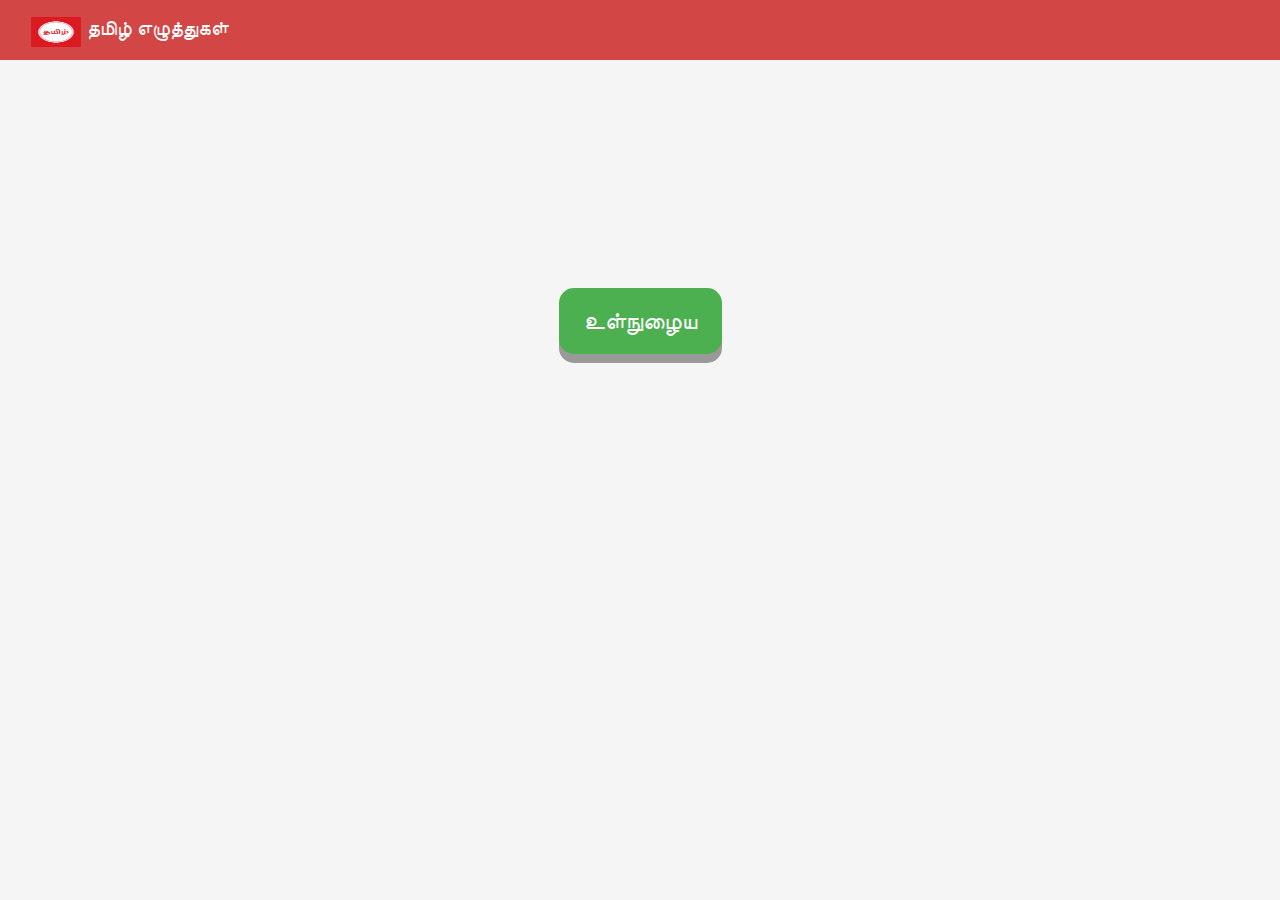
<file: index.html>
<!doctype html>
<html lang="en">
  <head>
    <title>தமிழ் எழுத்துகள்</title>
    <!-- Required meta tags -->
    <meta charset="utf-8">
    <meta name="viewport" content="width=device-width, initial-scale=1, shrink-to-fit=no">

    <!-- Bootstrap CSS -->
    <link rel="stylesheet" href="https://stackpath.bootstrapcdn.com/bootstrap/4.3.1/css/bootstrap.min.css" integrity="sha384-ggOyR0iXCbMQv3Xipma34MD+dH/1fQ784/j6cY/iJTQUOhcWr7x9JvoRxT2MZw1T" crossorigin="anonymous">
    <link rel="stylesheet" href="./css/style.css">
</head>
  <body style="background-color: whitesmoke;">
    <nav class="navbar bg-body-tertiary" style="background: rgb(211, 70, 70)">
        <div class="container-fluid">
          <a class="navbar-brand" href="#" style="color:white;">
            <img src="./image/tamil.jpeg" alt="Logo" width="50" height="30" class="d-inline-block align-text-top" >
            தமிழ் எழுத்துகள்
          </a>
        </div>
      </nav>
      <div class="container text-center">
        <div class="row align-items-center">
          
          <div class="col" >
            <a href="./tamil-letters-main/index.html"><button id="c">உள்நுழைய</button></a>
           </div>

          
          
         
        </div>
      </div>
      
    <!-- Optional JavaScript -->
    <!-- jQuery first, then Popper.js, then Bootstrap JS -->
    <script src="https://code.jquery.com/jquery-3.3.1.slim.min.js" integrity="sha384-q8i/X+965DzO0rT7abK41JStQIAqVgRVzpbzo5smXKp4YfRvH+8abtTE1Pi6jizo" crossorigin="anonymous"></script>
    <script src="https://cdnjs.cloudflare.com/ajax/libs/popper.js/1.14.7/umd/popper.min.js" integrity="sha384-UO2eT0CpHqdSJQ6hJty5KVphtPhzWj9WO1clHTMGa3JDZwrnQq4sF86dIHNDz0W1" crossorigin="anonymous"></script>
    <script src="https://stackpath.bootstrapcdn.com/bootstrap/4.3.1/js/bootstrap.min.js" integrity="sha384-JjSmVgyd0p3pXB1rRibZUAYoIIy6OrQ6VrjIEaFf/nJGzIxFDsf4x0xIM+B07jRM" crossorigin="anonymous"></script>
  </body>
</html>
</file>
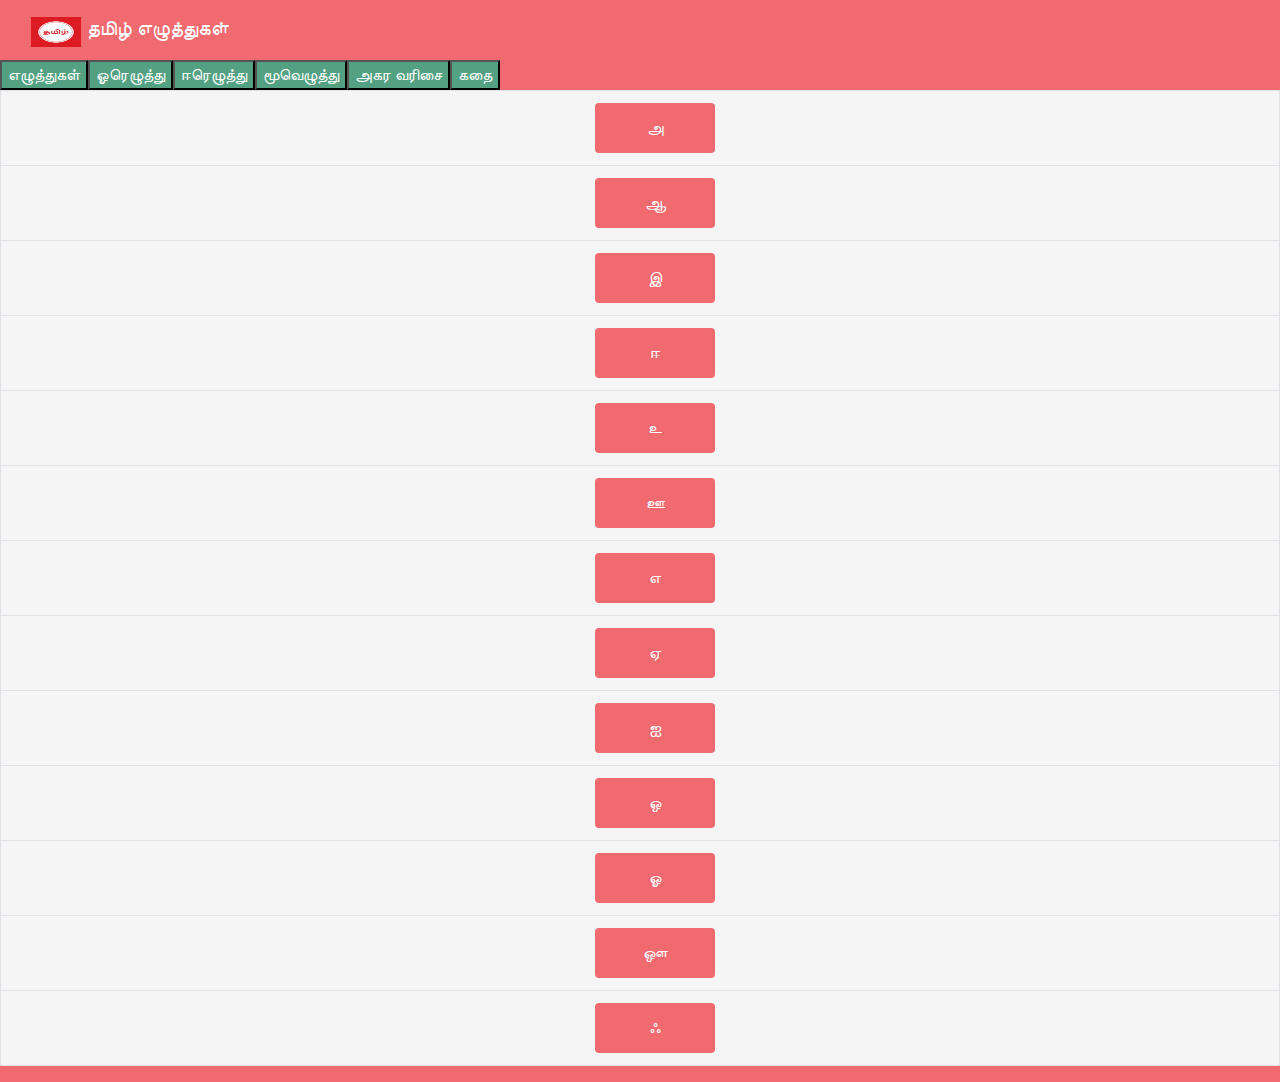
<file: 1letter word/index.html>
<!doctype html>
<html lang="en">
  <head>
    <title>தமிழ் எழுத்துகள்</title>
    <ui:include src="giri.html"/>
    <!-- Required meta tags -->
    <meta charset="utf-8">
    <meta name="viewport" content="width=device-width, initial-scale=1, shrink-to-fit=no">
   
    <!-- Bootstrap CSS --><link rel="preconnect" href="https://fonts.googleapis.com"><link rel="preconnect" href="https://fonts.gstatic.com" crossorigin><link href="https://fonts.googleapis.com/css2?family=Abril+Fatface&display=swap" rel="stylesheet">


    <link rel="preconnect" href="https://fonts.googleapis.com"><link rel="preconnect" href="https://fonts.gstatic.com" crossorigin><link href="https://fonts.googleapis.com/css2?family=Abril+Fatface&display=swap" rel="stylesheet">
    <link rel="preconnect" href="https://fonts.googleapis.com"><link rel="preconnect" href="https://fonts.gstatic.com" crossorigin><link href="https://fonts.googleapis.com/css2?family=Rubik+Vinyl&display=swap" rel="stylesheet">
    <link rel="stylesheet" href="https://stackpath.bootstrapcdn.com/bootstrap/4.3.1/css/bootstrap.min.css" integrity="sha384-ggOyR0iXCbMQv3Xipma34MD+dH/1fQ784/j6cY/iJTQUOhcWr7x9JvoRxT2MZw1T" crossorigin="anonymous">
    <link rel="stylesheet" href="./css/style.css">
</head>
  <body style="background: #f16a70" >
    <nav class="navbar bg-body-tertiary">
      <div class="container-fluid">
        <a class="navbar-brand" href="../index.html" style="color: white;">
          <img src="./image/tamil.jpeg" alt="Logo" width="50" height="30" class="d-inline-block align-text-top" >
          தமிழ் எழுத்துகள்
          
        </a>
      </div>
    </nav>
    <button id="a"><a href="../tamil-letters-main/index.html" class="b" >எழுத்துகள்</a></button><tab15><button id="a"><a href="../tamil 1 letters/index.html" class="b">ஓரெழுத்து</a></button></tab15><button id="a"><tab15><a href="../tamil 2 letters/index.html"class="b">ஈரெழுத்து</a></button></tab15><tab15><button id="a"><a href="../tamil3 letters/index.html"class="b" >மூவெழுத்து</a></button></tab15><tab15><button id="a"><a href="../1letter word/index.html" class="b">அகர வரிசை</a></button></tab15><tab15><button id="a"><a href="../புதிய மாணவி/index.html" class="b">கதை</a></button></tab15>
    <table class="table   table-bordered border-primary  " style=" text-align: center;">
       
      <tbody style="background:whitesmoke">
       
       
        <tr class="btnc">
            <td class="btc">
                <div class="container">
                    <audio id="sound1" src="./audio/a.mp3" preload="auto"></audio> 
                    <button onclick="document.getElementById('sound1').play();" class="btn"> அ
                        
                  <div class="overlay">
                    <div class="text"><img src="./image/amma.jpg" alt="ee" class="image"></div>
                  </div>
                </div></button></td>
                
               
         
                    
                </tr>

                <tr class="btnc">
                    <td class="btc">
                        <div class="container">
                            <audio id="sound4" src="./audio/aa.mp3" preload="auto"></audio> 
                            <button onclick="document.getElementById('sound4').play();" class="btn">ஆ
                                
                          <div class="overlay">
                            <div class="text"><img src="./image/aadhu.jpg" alt="ee" class="image"></div>
                          </div>
                        </div></button></td>
                        
                        </tr>

                        <tr class="btnc">
                            <td class="btc">
                                <div class="container">
                                    <audio id="sound7" src="./audio/e.mp3" preload="auto"></audio> 
                                    <button onclick="document.getElementById('sound7').play();" class="btn">இ
                                        
                                  <div class="overlay">
                                    <div class="text"><img src="./image/iraku.jpg" alt="ee" class="image"></div>
                                  </div>
                                </div></button></td>
                                
                               
                         
                                    
                                              
                                </tr>

                                <tr class="btnc">
                                    <td class="btc">
                                        <div class="container">
                                            <audio id="sound10" src="./audio/ee.mp3" preload="auto"></audio> 
                                            <button onclick="document.getElementById('sound10').play();" class="btn">ஈ
                                                
                                          <div class="overlay">
                                            <div class="text"><img src="./image/eeddi.jpg" alt="ee" class="image"></div>
                                          </div>
                                        </div></button></td>
                                        
                                       
                                 
                                                                                          
                                                   
                        
                                                            
                                                              
                                        </tr>

                                        <tr class="btnc">
                                            <td class="btc">
                                                <div class="container">
                                                    <audio id="sound13" src="./audio/u.mp3" preload="auto"></audio> 
                                                    <button onclick="document.getElementById('sound13').play();" class="btn">உ
                                                        
                                                  <div class="overlay">
                                                    <div class="text"><img src="./image/uzavan.jpg" alt="ee" class="image"></div>
                                                  </div>
                                                </div></button></td>
                                                
                                               
                                         
                                                    
                                                         
                                                </tr>


                                                <tr class="btnc">
                                                    <td class="btc">
                                                        <div class="container">
                                                            <audio id="sound16" src="./audio/uu.mp3" preload="auto"></audio> 
                                                            <button onclick="document.getElementById('sound16').play();" class="btn">ஊ
                                                                
                                                          <div class="overlay">
                                                            <div class="text"><img src="./image/oothal.jpg" alt="ee" class="image"></div>
                                                          </div>
                                                        </div></button></td>
                                                        
                                                       
                                                 
                                                           
                                                                
                                                                  
                                                                              
                                                        </tr>

                                                        <tr class="btnc">
                                                            <td class="btc">
                                                                <div class="container">
                                                                    <audio id="sound19" src="./audio/ae.mp3" preload="auto"></audio> 
                                                                    <button onclick="document.getElementById('sound19').play();" class="btn">எ
                                                                        
                                                                  <div class="overlay">
                                                                    <div class="text"><img src="./image/erumai.jpg" alt="ee" class="image"></div>
                                                                  </div>
                                                                </div></button></td>
                                                                
                                                               
                                                         
                                                                    
                                                                       
                                                
                                                                               
                                                                                      
                                                                </tr>

                                                                <tr class="btnc">
                                                                    <td class="btc">
                                                                        <div class="container">
                                                                            <audio id="sound22" src="./audio/aee.mp3" preload="auto"></audio> 
                                                                            <button onclick="document.getElementById('sound22').play();" class="btn">ஏ
                                                                                
                                                                          <div class="overlay">
                                                                            <div class="text"><img src="./image/aeni.jpg" alt="ee" class="image"></div>
                                                                          </div>
                                                                        </div></button></td>
                                                                        
                                                                       
                                                                 
                                                                            
                                                                                
                                                                                    
                                                                                              
                                                                        </tr>





                                                                        <tr class="btnc">
                                                                            <td class="btc">
                                                                                <div class="container">
                                                                                    <audio id="sound25" src="./audio/i.mp3" preload="auto"></audio> 
                                                                                    <button onclick="document.getElementById('sound25').play();" class="btn">ஐ
                                                                                        
                                                                                  <div class="overlay">
                                                                                    <div class="text"><img src="./image/inhthu.jpg" alt="ee" class="image"></div>
                                                                                  </div>
                                                                                </div></button></td>
                                                                                
                                                                               
                                                                         
                                                                                              
                                                                                </tr>




                                                                                <tr class="btnc">
                                                                                    <td class="btc">
                                                                                        <div class="container">
                                                                                            <audio id="sound28" src="./audio/o.mp3" preload="auto"></audio> 
                                                                                            <button onclick="document.getElementById('sound28').play();" class="btn">ஒ
                                                                                                
                                                                                          <div class="overlay">
                                                                                            <div class="text"><img src="./image/oddakam.jpg" alt="ee" class="image"></div>
                                                                                          </div>
                                                                                        </div></button></td>
                                                                                        
                                                                                       
                                                                                 
                                                                                            
                                                                                                   
                                                                                        </tr>


                                                                                        <tr class="btnc">
                                                                                            <td class="btc">
                                                                                                <div class="container">
                                                                                                    <audio id="sound31" src="./audio/oo.mp3" preload="auto"></audio> 
                                                                                                    <button onclick="document.getElementById('sound31').play();" class="btn">ஓ
                                                                                                        
                                                                                                  <div class="overlay">
                                                                                                    <div class="text"><img src="./image/oonhai.jpg" alt="ee" class="image"></div>
                                                                                                  </div>
                                                                                                </div></button></td>
                                                                                                
                                                                                               
                                                                                         
                                                                                                   
                                                                                                                 
                                                                                                </tr>

                                                                                                <tr class="btnc">
                                                                                                    <td class="btc">
                                                                                                        <div class="container">
                                                                                                            <audio id="sound34" src="./audio/w.mp3" preload="auto"></audio> 
                                                                                                            <button onclick="document.getElementById('sound34').play();" class="btn">ஔ
                                                                                                                
                                                                                                          <div class="overlay">
                                                                                                            <div class="text"><img src="./image/owvai.jpg" alt="ee" class="image"></div>
                                                                                                          </div>
                                                                                                        </div></button></td>
                                                                                                        
                                                                                                       
                                                                                                 
                                                                                                           
                                                                                                        </tr>


                                                                                                        <tr class="btnc">
                                                                                                            <td class="btc">
                                                                                                                <div class="container">
                                                                                                                    <audio id="sound37" src="./audio/k.mp3" preload="auto"></audio> 
                                                                                                                    <button onclick="document.getElementById('sound37').play();" class="btn">ஃ
                                                                                                                        
                                                                                                                  <div class="overlay">
                                                                                                                    <div class="text"><img src="./image/eeqku.jpg" alt="ee" class="image"></div>
                                                                                                                  </div>
                                                                                                                </div></button></td>
                                                                                                                
                                                                                                               
                                                                                                         
                                                                                                                             
                                                                                                                </tr>

                                                                                                                                                            
        
      
        
       

      </tbody>
    </table>

   
    
      
    <!-- Optional JavaScript -->
    <!-- jQuery first, then Popper.js, then Bootstrap JS -->
    <script src="https://code.jquery.com/jquery-3.3.1.slim.min.js" integrity="sha384-q8i/X+965DzO0rT7abK41JStQIAqVgRVzpbzo5smXKp4YfRvH+8abtTE1Pi6jizo" crossorigin="anonymous"></script>
    <script src="https://cdnjs.cloudflare.com/ajax/libs/popper.js/1.14.7/umd/popper.min.js" integrity="sha384-UO2eT0CpHqdSJQ6hJty5KVphtPhzWj9WO1clHTMGa3JDZwrnQq4sF86dIHNDz0W1" crossorigin="anonymous"></script>
    <script src="https://stackpath.bootstrapcdn.com/bootstrap/4.3.1/js/bootstrap.min.js" integrity="sha384-JjSmVgyd0p3pXB1rRibZUAYoIIy6OrQ6VrjIEaFf/nJGzIxFDsf4x0xIM+B07jRM" crossorigin="anonymous"></script>
  </body>
</html>
</file>
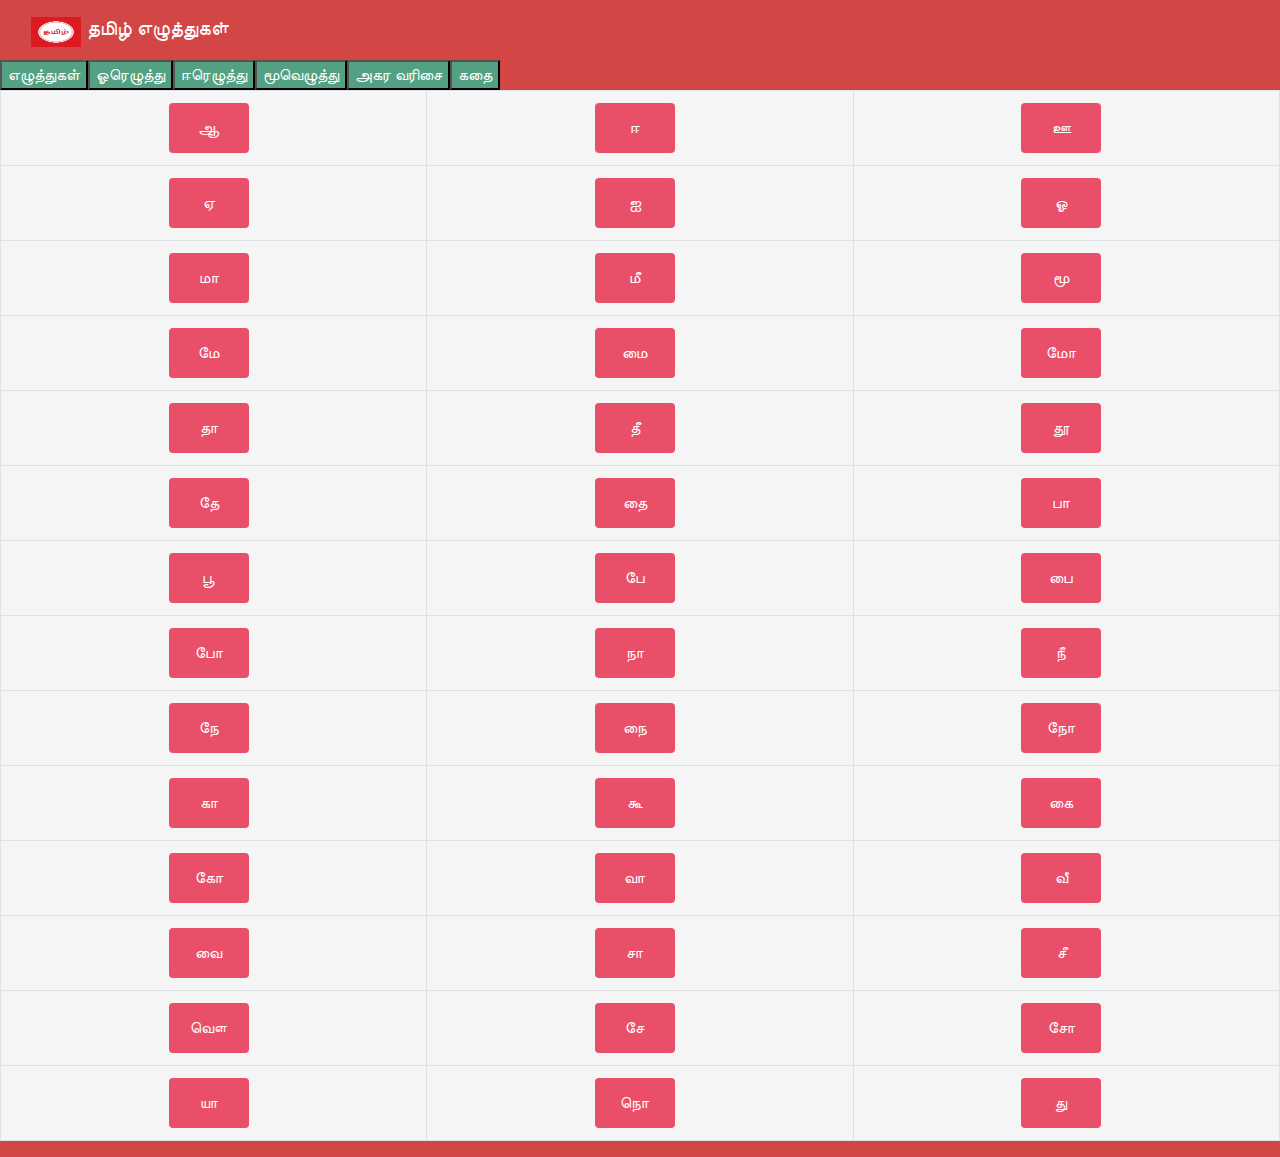
<file: tamil 1 letters/index.html>
<!doctype html>
<html lang="en">
  <head>
    <title>தமிழ் எழுத்துகள்</title>
    <ui:include src="giri.html"/>
    <!-- Required meta tags -->
    <meta charset="utf-8">
    <meta name="viewport" content="width=device-width, initial-scale=1, shrink-to-fit=no">
   
    <!-- Bootstrap CSS --><link rel="preconnect" href="https://fonts.googleapis.com"><link rel="preconnect" href="https://fonts.gstatic.com" crossorigin><link href="https://fonts.googleapis.com/css2?family=Abril+Fatface&display=swap" rel="stylesheet">

    <link rel="preconnect" href="https://fonts.googleapis.com"><link rel="preconnect" href="https://fonts.gstatic.com" crossorigin><link href="https://fonts.googleapis.com/css2?family=Abril+Fatface&display=swap" rel="stylesheet">
    <link rel="preconnect" href="https://fonts.googleapis.com"><link rel="preconnect" href="https://fonts.gstatic.com" crossorigin><link href="https://fonts.googleapis.com/css2?family=Rubik+Vinyl&display=swap" rel="stylesheet">
    <link rel="stylesheet" href="https://stackpath.bootstrapcdn.com/bootstrap/4.3.1/css/bootstrap.min.css" integrity="sha384-ggOyR0iXCbMQv3Xipma34MD+dH/1fQ784/j6cY/iJTQUOhcWr7x9JvoRxT2MZw1T" crossorigin="anonymous">
    <link rel="stylesheet" href="./css/style.css">
</head>
  <body style="background: rgb(211, 70, 70)" >
    <nav class="navbar bg-body-tertiary">
      <div class="container-fluid">
        <a class="navbar-brand" href="../frontpage/index.html" style="color: white;">
          <img src="./image/tamil.jpeg" alt="Logo" width="50" height="30" class="d-inline-block align-text-top" >
          தமிழ் எழுத்துகள்
        </a>
      </div>
    </nav>
    <button id="a"><a href="../tamil-letters-main/index.html" class="b" >எழுத்துகள்</a></button><tab15><button id="a"><a href="../tamil 1 letters/index.html" class="b">ஓரெழுத்து</a></button></tab15><button id="a"><tab15><a href="../tamil 2 letters/index.html"class="b">ஈரெழுத்து</a></button></tab15><tab15><button id="a"><a href="../tamil3 letters/index.html"class="b" >மூவெழுத்து</a></button></tab15><tab15><button id="a"><a href="../1letter word/index.html" class="b">அகர வரிசை</a></button></tab15><tab15><button id="a"><a href="../புதிய மாணவி/index.html" class="b">கதை</a></button></tab15>

    <table class="table   table-bordered border-primary  " style=" text-align: center;">
       
      <tbody style="background:whitesmoke ">
       
       
        <tr class="btnc">
            <td class="btc">
                <div class="container">
                    <audio id="sound1" src="./audio/aa.mp3" preload="auto"></audio> 
                    <button onclick="document.getElementById('sound1').play();" class="btn">ஆ
                        
                  <div class="overlay">
                    <div class="text"><img src="./image/COW.jpg" alt="ee" class="image"></div>
                  </div>
                </div></button></td>
                
               
         
                    <td class="btc">
                        <div class="container">
                            <audio id="sound2" src="./audio/ee.mp3" preload="auto"></audio> 
                            <button onclick="document.getElementById('sound2').play();" class="btn">ஈ
                                
                          <div class="overlay">
                            <div class="text"><img src="./image/ee.jpeg" alt="ee" class="image"></div>
                          </div>
                        </div></button></td>
                        
                       

                            <td class="btc">
                                <div class="container">
                                    <audio id="sound3" src="./audio/oo.mp3" preload="auto"></audio> 
                                    <button onclick="document.getElementById('sound3').play();" class="btn">ஊ
                                        
                                  <div class="overlay">
                                    <div class="text"><img src="./image/uu.jpg" alt="ee" class="image"></div>
                                  </div>
                                </div></button></td>
                                
                           

                                    
                                      
                </tr>

                <tr class="btnc">
                    <td class="btc">
                        <div class="container">
                            <audio id="sound4" src="./audio/ae.mp3" preload="auto"></audio> 
                            <button onclick="document.getElementById('sound4').play();" class="btn">ஏ
                                
                          <div class="overlay">
                            <div class="text"><img src="./image/AE.jpg" alt="ee" class="image"></div>
                          </div>
                        </div></button></td>
                        
                       
                 
                            <td class="btc">
                                <div class="container">
                                    <audio id="sound5" src="./audio/ai.mp3" preload="auto"></audio> 
                                    <button onclick="document.getElementById('sound5').play();" class="btn">ஐ
                                        
                                  <div class="overlay">
                                    <div class="text"><img src="./image/AI.jpg" alt="ee" class="image"></div>
                                  </div>
                                </div></button></td>
                                
                               
        
                                    <td class="btc">
                                        <div class="container">
                                            <audio id="sound6" src="./audio/oo.mp3" preload="auto"></audio> 
                                            <button onclick="document.getElementById('sound6').play();" class="btn">ஓ
                                                
                                          <div class="overlay">
                                            <div class="text"><img src="./image/OO.jpg" alt="ee" class="image"></div>
                                          </div>
                                        </div></button></td>
                                        
                                   
        
                                            
                                              
                        </tr>

                        <tr class="btnc">
                            <td class="btc">
                                <div class="container">
                                    <audio id="sound7" src="./audio/maa.mp3" preload="auto"></audio> 
                                    <button onclick="document.getElementById('sound7').play();" class="btn">மா
                                        
                                  <div class="overlay">
                                    <div class="text"><img src="./image/MAA.jpg" alt="ee" class="image"></div>
                                  </div>
                                </div></button></td>
                                
                               
                         
                                    <td class="btc">
                                        <div class="container">
                                            <audio id="sound8" src="./audio/mee.mp3" preload="auto"></audio> 
                                            <button onclick="document.getElementById('sound8').play();" class="btn">மீ
                                                
                                          <div class="overlay">
                                            <div class="text"><img src="./image/MII.jpg" alt="ee" class="image"></div>
                                          </div>
                                        </div></button></td>
                                        
                                       
                
                                            <td class="btc">
                                                <div class="container">
                                                    <audio id="sound9" src="./audio/moo.mp3" preload="auto"></audio> 
                                                    <button onclick="document.getElementById('sound9').play();" class="btn">மூ
                                                        
                                                  <div class="overlay">
                                                    <div class="text"><img src="./image/MOO.jpg" alt="ee" class="image"></div>
                                                  </div>
                                                </div></button></td>
                                                
                                           
                
                                                    
                                                      
                                </tr>

                                <tr class="btnc">
                                    <td class="btc">
                                        <div class="container">
                                            <audio id="sound10" src="./audio/mae.mp3" preload="auto"></audio> 
                                            <button onclick="document.getElementById('sound10').play();" class="btn">மே
                                                
                                          <div class="overlay">
                                            <div class="text"><img src="./image/MAE.jpg" alt="ee" class="image"></div>
                                          </div>
                                        </div></button></td>
                                        
                                       
                                 
                                            <td class="btc">
                                                <div class="container">
                                                    <audio id="sound11" src="./audio/mai.mp3" preload="auto"></audio> 
                                                    <button onclick="document.getElementById('sound11').play();" class="btn">மை
                                                        
                                                  <div class="overlay">
                                                    <div class="text"><img src="./image/MAI.jpg" alt="ee" class="image"></div>
                                                  </div>
                                                </div></button></td>
                                                
                                               
                        
                                                    <td class="btc">
                                                        <div class="container">
                                                            <audio id="sound12" src="./audio/moe.mp3" preload="auto"></audio> 
                                                            <button onclick="document.getElementById('sound12').play();" class="btn">மோ
                                                                
                                                          <div class="overlay">
                                                            <div class="text"><img src="./image/MOA.jpg" alt="ee" class="image"></div>
                                                          </div>
                                                        </div></button></td>
                                                        
                                                   
                        
                                                            
                                                              
                                        </tr>

                                        <tr class="btnc">
                                            <td class="btc">
                                                <div class="container">
                                                    <audio id="sound13" src="./audio/thaa.mp3" preload="auto"></audio> 
                                                    <button onclick="document.getElementById('sound13').play();" class="btn">தா
                                                        
                                                  <div class="overlay">
                                                    <div class="text"><img src="./image/THAA.jpg" alt="ee" class="image"></div>
                                                  </div>
                                                </div></button></td>
                                                
                                               
                                         
                                                    <td class="btc">
                                                        <div class="container">
                                                            <audio id="sound14" src="./audio/thee.mp3" preload="auto"></audio> 
                                                            <button onclick="document.getElementById('sound14').play();" class="btn">தீ
                                                                
                                                          <div class="overlay">
                                                            <div class="text"><img src="./image/THEE.jpg" alt="ee" class="image"></div>
                                                          </div>
                                                        </div></button></td>
                                                        
                                                       
                                
                                                            <td class="btc">
                                                                <div class="container">
                                                                    <audio id="sound15" src="./audio/thuu.mp3" preload="auto"></audio> 
                                                                    <button onclick="document.getElementById('sound15').play();" class="btn">தூ
                                                                        
                                                                  <div class="overlay">
                                                                    <div class="text"><img src="./image/THOO.jpg" alt="ee" class="image"></div>
                                                                  </div>
                                                                </div></button></td>
                                                                
                                                           
                                
                                                                    
                                                                      
                                                </tr>


                                                <tr class="btnc">
                                                    <td class="btc">
                                                        <div class="container">
                                                            <audio id="sound16" src="./audio/thae.mp3" preload="auto"></audio> 
                                                            <button onclick="document.getElementById('sound16').play();" class="btn">தே
                                                                
                                                          <div class="overlay">
                                                            <div class="text"><img src="./image/THAE.jpg" alt="ee" class="image"></div>
                                                          </div>
                                                        </div></button></td>
                                                        
                                                       
                                                 
                                                            <td class="btc">
                                                                <div class="container">
                                                                    <audio id="sound17" src="./audio/thai.mp3" preload="auto"></audio> 
                                                                    <button onclick="document.getElementById('sound17').play();" class="btn">தை
                                                                        
                                                                  <div class="overlay">
                                                                    <div class="text"><img src="./image/THAI.jpg" alt="ee" class="image"></div>
                                                                  </div>
                                                                </div></button></td>
                                                                
                                                               
                                        
                                                                    <td class="btc">
                                                                        <div class="container">
                                                                            <audio id="sound18" src="./audio/paa.mp3" preload="auto"></audio> 
                                                                            <button onclick="document.getElementById('sound18').play();" class="btn">பா
                                                                                
                                                                          <div class="overlay">
                                                                            <div class="text"><img src="./image/PAA.jpg" alt="ee" class="image"></div>
                                                                          </div>
                                                                        </div></button></td>
                                                                        
                                                                   
                                        
                                                                            
                                                                              
                                                        </tr>

                                                        <tr class="btnc">
                                                            <td class="btc">
                                                                <div class="container">
                                                                    <audio id="sound19" src="./audio/poo.mp3" preload="auto"></audio> 
                                                                    <button onclick="document.getElementById('sound19').play();" class="btn">பூ
                                                                        
                                                                  <div class="overlay">
                                                                    <div class="text"><img src="./image/POO.jpg" alt="ee" class="image"></div>
                                                                  </div>
                                                                </div></button></td>
                                                                
                                                               
                                                         
                                                                    <td class="btc">
                                                                        <div class="container">
                                                                            <audio id="sound20" src="./audio/pae.mp3" preload="auto"></audio> 
                                                                            <button onclick="document.getElementById('sound20').play();" class="btn">பே
                                                                                
                                                                          <div class="overlay">
                                                                            <div class="text"><img src="./image/PAE.jpg" alt="ee" class="image"></div>
                                                                          </div>
                                                                        </div></button></td>
                                                                        
                                                                       
                                                
                                                                            <td class="btc">
                                                                                <div class="container">
                                                                                    <audio id="sound21" src="./audio/pai.mp3" preload="auto"></audio> 
                                                                                    <button onclick="document.getElementById('sound21').play();" class="btn">பை
                                                                                        
                                                                                  <div class="overlay">
                                                                                    <div class="text"><img src="./image/PAI.jpg" alt="ee" class="image"></div>
                                                                                  </div>
                                                                                </div></button></td>
                                                                                
                                                                           
                                                
                                                                                    
                                                                                      
                                                                </tr>

                                                                <tr class="btnc">
                                                                    <td class="btc">
                                                                        <div class="container">
                                                                            <audio id="sound22" src="./audio/poe.mp3" preload="auto"></audio> 
                                                                            <button onclick="document.getElementById('sound22').play();" class="btn">போ
                                                                                
                                                                          <div class="overlay">
                                                                            <div class="text"><img src="./image/POA.jpg" alt="ee" class="image"></div>
                                                                          </div>
                                                                        </div></button></td>
                                                                        
                                                                       
                                                                 
                                                                            <td class="btc">
                                                                                <div class="container">
                                                                                    <audio id="sound23" src="./audio/nhaa.mp3" preload="auto"></audio> 
                                                                                    <button onclick="document.getElementById('sound23').play();" class="btn">நா
                                                                                        
                                                                                  <div class="overlay">
                                                                                    <div class="text"><img src="./image/NHAA.jpg" alt="ee" class="image"></div>
                                                                                  </div>
                                                                                </div></button></td>
                                                                                
                                                                               
                                                        
                                                                                    <td class="btc">
                                                                                        <div class="container">
                                                                                            <audio id="sound24" src="./audio/nhee.mp3" preload="auto"></audio> 
                                                                                            <button onclick="document.getElementById('sound24').play();" class="btn">நீ
                                                                                                
                                                                                          <div class="overlay">
                                                                                            <div class="text"><img src="./image/NHEE.jpg" alt="ee" class="image"></div>
                                                                                          </div>
                                                                                        </div></button></td>
                                                                                        
                                                                                   
                                                        
                                                                                            
                                                                                              
                                                                        </tr>





                                                                        <tr class="btnc">
                                                                            <td class="btc">
                                                                                <div class="container">
                                                                                    <audio id="sound25" src="./audio/nhae.mp3" preload="auto"></audio> 
                                                                                    <button onclick="document.getElementById('sound25').play();" class="btn">நே
                                                                                        
                                                                                  <div class="overlay">
                                                                                    <div class="text"><img src="./image/NHAE.jpg" alt="ee" class="image"></div>
                                                                                  </div>
                                                                                </div></button></td>
                                                                                
                                                                               
                                                                         
                                                                                    <td class="btc">
                                                                                        <div class="container">
                                                                                            <audio id="sound26" src="./audio/nhai.mp3" preload="auto"></audio> 
                                                                                            <button onclick="document.getElementById('sound26').play();" class="btn">நை
                                                                                                
                                                                                          <div class="overlay">
                                                                                            <div class="text"><img src="./image/NHai.jpg" alt="ee" class="image"></div>
                                                                                          </div>
                                                                                        </div></button></td>
                                                                                        
                                                                                       
                                                                
                                                                                            <td class="btc">
                                                                                                <div class="container">
                                                                                                    <audio id="sound27" src="./audio/nhoe.mp3" preload="auto"></audio> 
                                                                                                    <button onclick="document.getElementById('sound27').play();" class="btn">நோ
                                                                                                        
                                                                                                  <div class="overlay">
                                                                                                    <div class="text"><img src="./image/nhoe.jpg" alt="ee" class="image"></div>
                                                                                                  </div>
                                                                                                </div></button></td>
                                                                                                
                                                                                           
                                                                
                                                                                                    
                                                                                                      
                                                                                </tr>




                                                                                <tr class="btnc">
                                                                                    <td class="btc">
                                                                                        <div class="container">
                                                                                            <audio id="sound28" src="./audio/kaa.mp3" preload="auto"></audio> 
                                                                                            <button onclick="document.getElementById('sound28').play();" class="btn">கா
                                                                                                
                                                                                          <div class="overlay">
                                                                                            <div class="text"><img src="./image/kaa.jpg" alt="ee" class="image"></div>
                                                                                          </div>
                                                                                        </div></button></td>
                                                                                        
                                                                                       
                                                                                 
                                                                                            <td class="btc">
                                                                                                <div class="container">
                                                                                                    <audio id="sound29" src="./audio/koo.mp3" preload="auto"></audio> 
                                                                                                    <button onclick="document.getElementById('sound29').play();" class="btn">கூ
                                                                                                        
                                                                                                  <div class="overlay">
                                                                                                    <div class="text"><img src="./image/koo.jpg" alt="ee" class="image"></div>
                                                                                                  </div>
                                                                                                </div></button></td>
                                                                                                
                                                                                               
                                                                        
                                                                                                    <td class="btc">
                                                                                                        <div class="container">
                                                                                                            <audio id="sound30" src="./audio/kai.mp3" preload="auto"></audio> 
                                                                                                            <button onclick="document.getElementById('sound30').play();" class="btn">கை
                                                                                                                
                                                                                                          <div class="overlay">
                                                                                                            <div class="text"><img src="./image/kai.jpg" alt="ee" class="image"></div>
                                                                                                          </div>
                                                                                                        </div></button></td>
                                                                                                        
                                                                                                   
                                                                        
                                                                                                            
                                                                                                              
                                                                                        </tr>


                                                                                        <tr class="btnc">
                                                                                            <td class="btc">
                                                                                                <div class="container">
                                                                                                    <audio id="sound31" src="./audio/koe.mp3" preload="auto"></audio> 
                                                                                                    <button onclick="document.getElementById('sound31').play();" class="btn">கோ
                                                                                                        
                                                                                                  <div class="overlay">
                                                                                                    <div class="text"><img src="./image/koa.jpg" alt="ee" class="image"></div>
                                                                                                  </div>
                                                                                                </div></button></td>
                                                                                                
                                                                                               
                                                                                         
                                                                                                    <td class="btc">
                                                                                                        <div class="container">
                                                                                                            <audio id="sound32" src="./audio/vaa.mp3" preload="auto"></audio> 
                                                                                                            <button onclick="document.getElementById('sound32').play();" class="btn">வா
                                                                                                                
                                                                                                          <div class="overlay">
                                                                                                            <div class="text"><img src="./image/vaa.jpg" alt="ee" class="image"></div>
                                                                                                          </div>
                                                                                                        </div></button></td>
                                                                                                        
                                                                                                       
                                                                                
                                                                                                            <td class="btc">
                                                                                                                <div class="container">
                                                                                                                    <audio id="sound33" src="./audio/vee.mp3" preload="auto"></audio> 
                                                                                                                    <button onclick="document.getElementById('sound33').play();" class="btn">வீ
                                                                                                                        
                                                                                                                  <div class="overlay">
                                                                                                                    <div class="text"><img src="./image/vee.jpg" alt="ee" class="image"></div>
                                                                                                                  </div>
                                                                                                                </div></button></td>
                                                                                                                
                                                                                                           
                                                                                
                                                                                                                    
                                                                                                                      
                                                                                                </tr>

                                                                                                <tr class="btnc">
                                                                                                    <td class="btc">
                                                                                                        <div class="container">
                                                                                                            <audio id="sound34" src="./audio/vai.mp3" preload="auto"></audio> 
                                                                                                            <button onclick="document.getElementById('sound34').play();" class="btn">வை
                                                                                                                
                                                                                                          <div class="overlay">
                                                                                                            <div class="text"><img src="./image/vai.jpg" alt="ee" class="image"></div>
                                                                                                          </div>
                                                                                                        </div></button></td>
                                                                                                        
                                                                                                       
                                                                                                 
                                                                                                            <td class="btc">
                                                                                                                <div class="container">
                                                                                                                    <audio id="sound35" src="./audio/saa.mp3" preload="auto"></audio> 
                                                                                                                    <button onclick="document.getElementById('sound35').play();" class="btn">சா
                                                                                                                        
                                                                                                                  <div class="overlay">
                                                                                                                    <div class="text"><img src="./image/saa.jpg" alt="ee" class="image"></div>
                                                                                                                  </div>
                                                                                                                </div></button></td>
                                                                                                                
                                                                                                               
                                                                                        
                                                                                                                    <td class="btc">
                                                                                                                        <div class="container">
                                                                                                                            <audio id="sound36" src="./audio/see.mp3" preload="auto"></audio> 
                                                                                                                            <button onclick="document.getElementById('sound36').play();" class="btn">சீ
                                                                                                                                
                                                                                                                          <div class="overlay">
                                                                                                                            <div class="text"><img src="./image/sii.jpg" alt="ee" class="image"></div>
                                                                                                                          </div>
                                                                                                                        </div></button></td>
                                                                                                                        
                                                                                                                   
                                                                                        
                                                                                                                            
                                                                                                                              
                                                                                                        </tr>


                                                                                                        <tr class="btnc">
                                                                                                            <td class="btc">
                                                                                                                <div class="container">
                                                                                                                    <audio id="sound37" src="./audio/vow.mp3" preload="auto"></audio> 
                                                                                                                    <button onclick="document.getElementById('sound37').play();" class="btn">வௌ
                                                                                                                        
                                                                                                                  <div class="overlay">
                                                                                                                    <div class="text"><img src="./image/vow.jpg" alt="ee" class="image"></div>
                                                                                                                  </div>
                                                                                                                </div></button></td>
                                                                                                                
                                                                                                               
                                                                                                         
                                                                                                                    <td class="btc">
                                                                                                                        <div class="container">
                                                                                                                            <audio id="sound38" src="./audio/sae.mp3" preload="auto"></audio> 
                                                                                                                            <button onclick="document.getElementById('sound38').play();" class="btn">சே
                                                                                                                                
                                                                                                                          <div class="overlay">
                                                                                                                            <div class="text"><img src="./image/sae.jpg" alt="ee" class="image"></div>
                                                                                                                          </div>
                                                                                                                        </div></button></td>
                                                                                                                        
                                                                                                                       
                                                                                                
                                                                                                                            <td class="btc">
                                                                                                                                <div class="container">
                                                                                                                                    <audio id="sound39" src="./audio/soe.mp3" preload="auto"></audio> 
                                                                                                                                    <button onclick="document.getElementById('sound39').play();" class="btn">சோ
                                                                                                                                        
                                                                                                                                  <div class="overlay">
                                                                                                                                    <div class="text"><img src="./image/soa.jpg" alt="ee" class="image"></div>
                                                                                                                                  </div>
                                                                                                                                </div></button></td>
                                                                                                                                
                                                                                                                           
                                                                                                
                                                                                                                                    
                                                                                                                                      
                                                                                                                </tr>

                                                                                                                <tr class="btnc">
                                                                                                                    <td class="btc">
                                                                                                                        <div class="container">
                                                                                                                            <audio id="sound40" src="./audio/yaa.mp3" preload="auto"></audio> 
                                                                                                                            <button onclick="document.getElementById('sound40').play();" class="btn">யா
                                                                                                                                
                                                                                                                          <div class="overlay">
                                                                                                                            <div class="text"><img src="./image/yaa.jpg" alt="ee" class="image"></div>
                                                                                                                          </div>
                                                                                                                        </div></button></td>
                                                                                                                        
                                                                                                                       
                                                                                                                 
                                                                                                                            <td class="btc">
                                                                                                                                <div class="container">
                                                                                                                                    <audio id="sound41" src="./audio/nho.mp3" preload="auto"></audio> 
                                                                                                                                    <button onclick="document.getElementById('sound41').play();" class="btn">நொ
                                                                                                                                        
                                                                                                                                  <div class="overlay">
                                                                                                                                    <div class="text"><img src="./image/nho.jpg" alt="ee" class="image"></div>
                                                                                                                                  </div>
                                                                                                                                </div></button></td>
                                                                                                                                
                                                                                                                               
                                                                                                        
                                                                                                                                    <td class="btc">
                                                                                                                                        <div class="container">
                                                                                                                                            <audio id="sound42" src="./audio/thu.mp3" preload="auto"></audio> 
                                                                                                                                            <button onclick="document.getElementById('sound42').play();" class="btn">து
                                                                                                                                                
                                                                                                                                          <div class="overlay">
                                                                                                                                            <div class="text"><img src="./image/tho.jpg" alt="ee" class="image"></div>
                                                                                                                                          </div>
                                                                                                                                        </div></button></td>
                                                                                                                                        
                                                                                                                                   
                                                                                                        
                                                                                                                                            
                                                                                                                                              
                                                                                                                        </tr>
                                                                                                                                                                                                                                                                       
                                                                                                                        
                                                                                                                                                            
                                                                                                                                                              
                                                                                                                                        </tr>
        
      
        
       

      </tbody>
    </table>

   
    
      
    <!-- Optional JavaScript -->
    <!-- jQuery first, then Popper.js, then Bootstrap JS -->
    <script src="https://code.jquery.com/jquery-3.3.1.slim.min.js" integrity="sha384-q8i/X+965DzO0rT7abK41JStQIAqVgRVzpbzo5smXKp4YfRvH+8abtTE1Pi6jizo" crossorigin="anonymous"></script>
    <script src="https://cdnjs.cloudflare.com/ajax/libs/popper.js/1.14.7/umd/popper.min.js" integrity="sha384-UO2eT0CpHqdSJQ6hJty5KVphtPhzWj9WO1clHTMGa3JDZwrnQq4sF86dIHNDz0W1" crossorigin="anonymous"></script>
    <script src="https://stackpath.bootstrapcdn.com/bootstrap/4.3.1/js/bootstrap.min.js" integrity="sha384-JjSmVgyd0p3pXB1rRibZUAYoIIy6OrQ6VrjIEaFf/nJGzIxFDsf4x0xIM+B07jRM" crossorigin="anonymous"></script>
  </body>
</html>
</file>
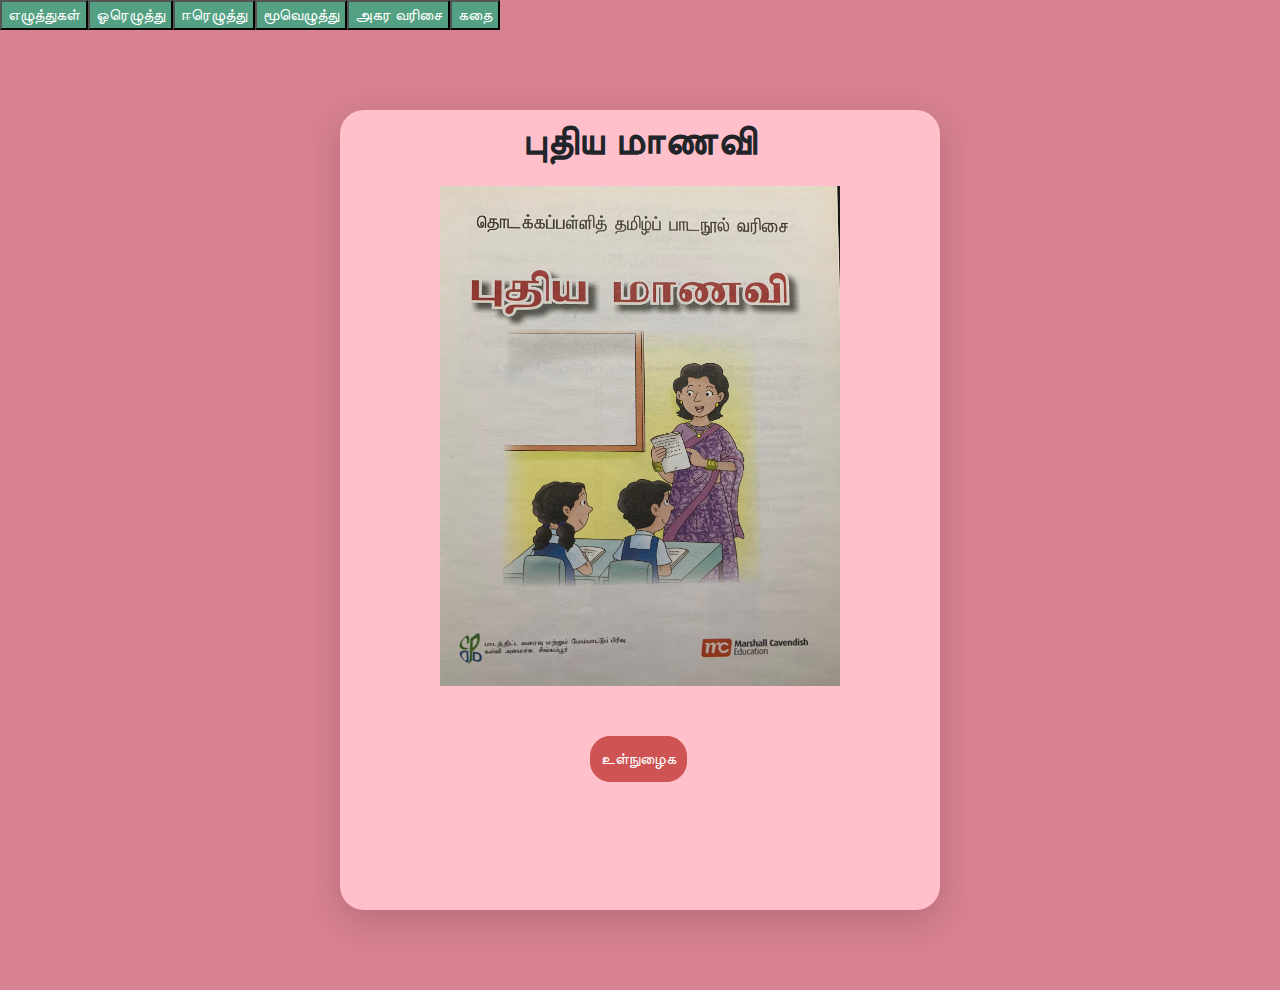
<file: புதிய மாணவி/index.html>
<!doctype html>
<html lang="en">
  <head>
    <title>புதிய மாணவி</title>
    <!-- Required meta tags -->
    <meta charset="utf-8">
    <meta name="viewport" content="width=device-width, initial-scale=1, shrink-to-fit=no">

    <!-- Bootstrap CSS -->
    <link rel="stylesheet" href="https://stackpath.bootstrapcdn.com/bootstrap/4.3.1/css/bootstrap.min.css" integrity="sha384-ggOyR0iXCbMQv3Xipma34MD+dH/1fQ784/j6cY/iJTQUOhcWr7x9JvoRxT2MZw1T" crossorigin="anonymous">
    <link rel="stylesheet" href="./css/style.css">
</head>
  <body>
    <button id="a"><a href="../tamil-letters-main/index.html" class="b" >எழுத்துகள்</a></button><tab15><button id="a"><a href="../tamil 1 letters/index.html" class="b">ஓரெழுத்து</a></button></tab15><button id="a"><tab15><a href="../tamil 2 letters/index.html"class="b">ஈரெழுத்து</a></button></tab15><tab15><button id="a"><a href="../tamil3 letters/index.html"class="b" >மூவெழுத்து</a></button></tab15><tab15><button id="a"><a href="../1letter word/index.html" class="b">அகர வரிசை</a></button></tab15><tab15><button id="a"><a href="../புதிய மாணவி/index.html" class="b">கதை</a></button></tab15>

    <div class="main">
    
        <p class="sign" align="center" style="font-weight: bolder; font-size: 40px;">புதிய மாணவி</p>

       
    
        <form class="form1">
          <img src="./image/2.jpeg" alt="" width="400px" height="500px" style="position: relative; left: 100px;">
          <br>                  
             
             <a href="./1st page/index.html" class="btn">உள்நுழைக</a>
            </div>

    <!-- Optional JavaScript -->
    <!-- jQuery first, then Popper.js, then Bootstrap JS -->
    <script src="https://code.jquery.com/jquery-3.3.1.slim.min.js" integrity="sha384-q8i/X+965DzO0rT7abK41JStQIAqVgRVzpbzo5smXKp4YfRvH+8abtTE1Pi6jizo" crossorigin="anonymous"></script>
    <script src="https://cdnjs.cloudflare.com/ajax/libs/popper.js/1.14.7/umd/popper.min.js" integrity="sha384-UO2eT0CpHqdSJQ6hJty5KVphtPhzWj9WO1clHTMGa3JDZwrnQq4sF86dIHNDz0W1" crossorigin="anonymous"></script>
    <script src="https://stackpath.bootstrapcdn.com/bootstrap/4.3.1/js/bootstrap.min.js" integrity="sha384-JjSmVgyd0p3pXB1rRibZUAYoIIy6OrQ6VrjIEaFf/nJGzIxFDsf4x0xIM+B07jRM" crossorigin="anonymous"></script>
  </body>
</html>
</file>
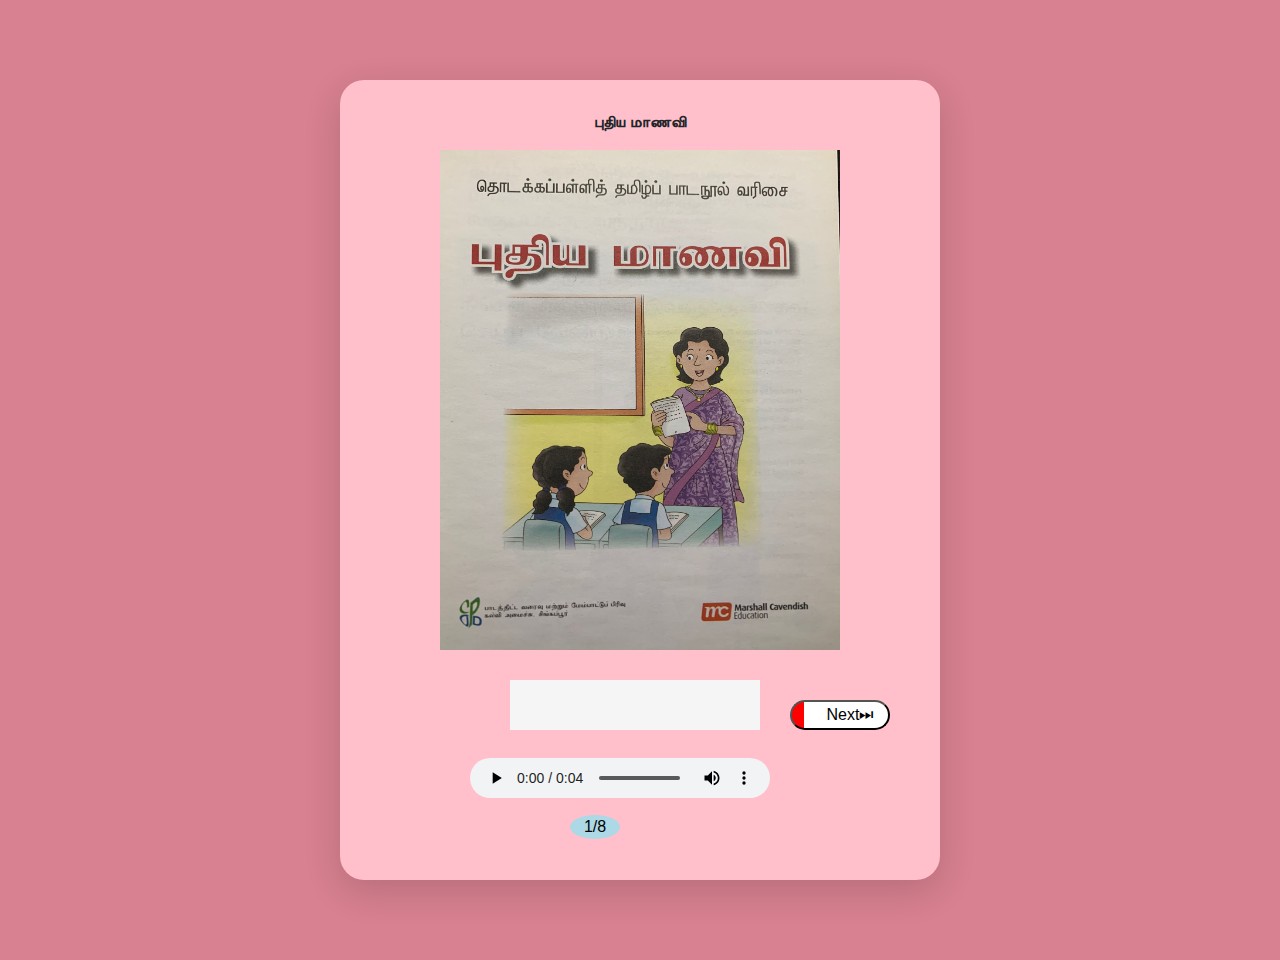
<file: புதிய மாணவி/1st page/index.html>
<!doctype html>
<html lang="en">
  <head>
    <title>புதிய மாணவி</title>
    <!-- Required meta tags -->
    <meta charset="utf-8">
    <meta name="viewport" content="width=device-width, initial-scale=1, shrink-to-fit=no">

    <!-- Bootstrap CSS -->
    <link rel="stylesheet" href="https://stackpath.bootstrapcdn.com/bootstrap/4.3.1/css/bootstrap.min.css" integrity="sha384-ggOyR0iXCbMQv3Xipma34MD+dH/1fQ784/j6cY/iJTQUOhcWr7x9JvoRxT2MZw1T" crossorigin="anonymous">
    <link rel="stylesheet" href="./css/style.css">
</head>
  <body>
    
    <div class="main">
      <button class="one"><a href="../2nd page/index.html" style="position: relative; left: 10px;  color: black;  border-radius: 20px;" >Next⏭</a></button>
        <p class="sign" align="center" style="font-weight: bold;">புதிய மாணவி</p>
        <form class="form1">
          <img src="../image/2.jpeg" alt="" width="400px" height="500px" style="position: relative; left: 100px;">
          <br>
        
       
          <div id="text" style="position: relative; top: 20px; left: 150px; color: black; background-color: whitesmoke; width: 250px; height: 50px; " ></div>
          <br>
        
  
          
          <br>
         
          <div class="audio">
              <audio id="audio" controls style="position: relative; left: 100px; top: 150px;">
                  <source src="../audio/1page.mp3" type="audio/mpeg">
              </audio>
             </div>
             <p class="page">1/8</p>
       
       
           
          
        </div>
        <script>
          // Define the text and time cues
          var cues = [
              {time: 0, text: "தொடக்கப்பள்ளித் "},
              {time:1, text:"தமிழ் பாடநூல்"},
              {time: 2, text: "வரிசை"},
              {time: 3, text: "புதிய மாணவி"},
              
          ];
  
          // Get the audio element
          var audio = document.getElementById("audio");
  
          // Get the text element
          var text = document.getElementById("text");
  
          // Update the text element when the audio time changes
          audio.addEventListener("timeupdate", function() {
              var currentTime = audio.currentTime;
  
              // Find the cue that matches the current time
              for (var i = 0; i < cues.length; i++) {
                  if (cues[i].time > currentTime) {
                      break;
                  }
              }
  
              // Update the text element with the cue text
              text.innerHTML = cues[i-1].text;
          });
      </script>
    <!-- Optional JavaScript -->
    <!-- jQuery first, then Popper.js, then Bootstrap JS -->
    <script src="https://code.jquery.com/jquery-3.3.1.slim.min.js" integrity="sha384-q8i/X+965DzO0rT7abK41JStQIAqVgRVzpbzo5smXKp4YfRvH+8abtTE1Pi6jizo" crossorigin="anonymous"></script>
    <script src="https://cdnjs.cloudflare.com/ajax/libs/popper.js/1.14.7/umd/popper.min.js" integrity="sha384-UO2eT0CpHqdSJQ6hJty5KVphtPhzWj9WO1clHTMGa3JDZwrnQq4sF86dIHNDz0W1" crossorigin="anonymous"></script>
    <script src="https://stackpath.bootstrapcdn.com/bootstrap/4.3.1/js/bootstrap.min.js" integrity="sha384-JjSmVgyd0p3pXB1rRibZUAYoIIy6OrQ6VrjIEaFf/nJGzIxFDsf4x0xIM+B07jRM" crossorigin="anonymous"></script>
  </body>
</html>
</file>
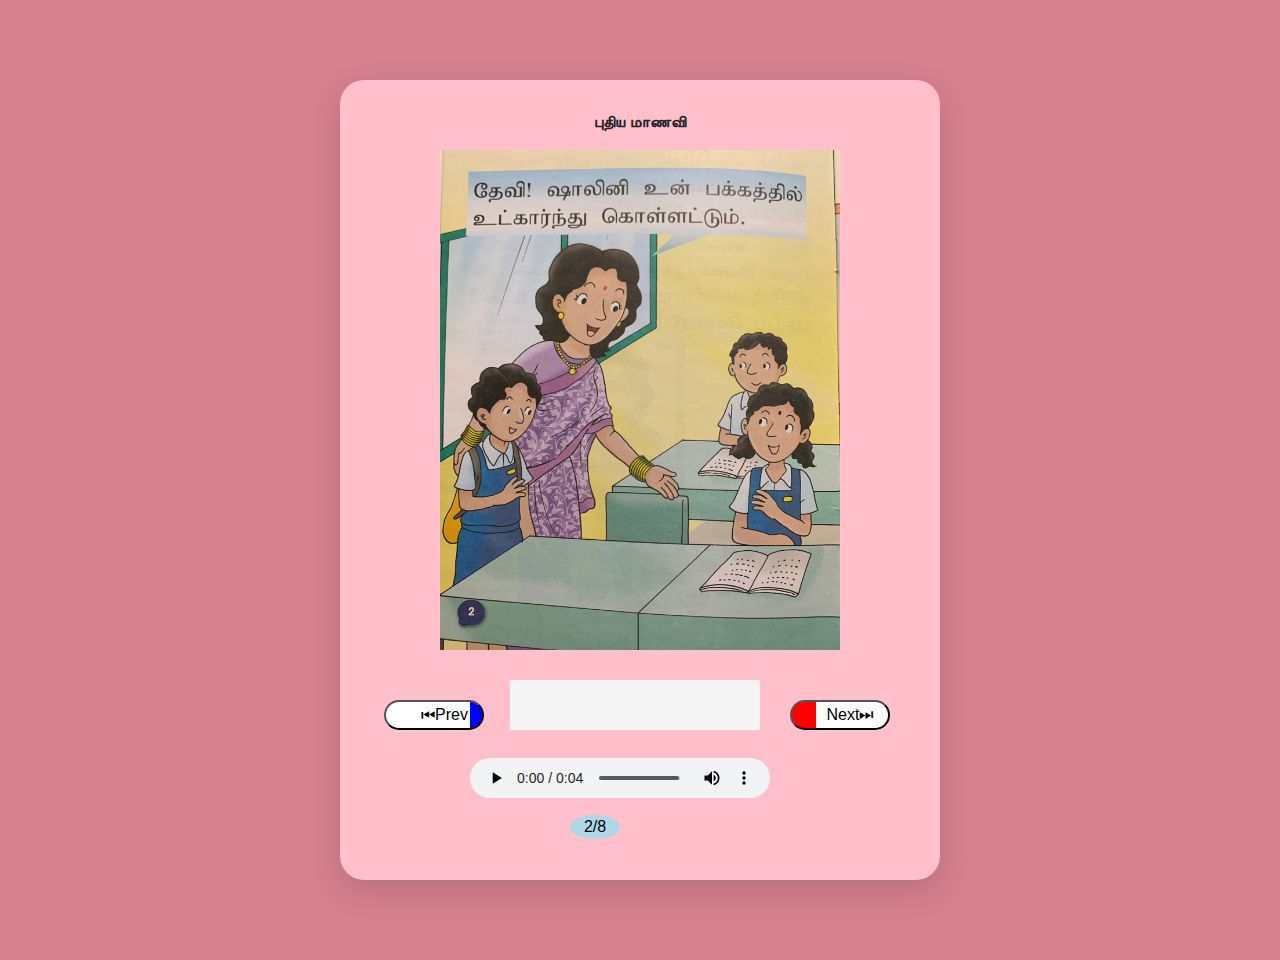
<file: புதிய மாணவி/2nd page/index.html>
<!doctype html>
<html lang="en">
  <head>
    <title>புதிய மாணவி</title>
    <!-- Required meta tags -->
    <meta charset="utf-8">
    <meta name="viewport" content="width=device-width, initial-scale=1, shrink-to-fit=no">

    <!-- Bootstrap CSS -->
    <link rel="stylesheet" href="https://stackpath.bootstrapcdn.com/bootstrap/4.3.1/css/bootstrap.min.css" integrity="sha384-ggOyR0iXCbMQv3Xipma34MD+dH/1fQ784/j6cY/iJTQUOhcWr7x9JvoRxT2MZw1T" crossorigin="anonymous">
    <link rel="stylesheet" href="./css/style.css">
</head>
  <body>
   
    <div class="main">
      <button class="one"><a href="../3rd page/index.html" style="position: relative; left: 10px;  color: black;  border-radius: 20px;" >Next⏭</a></button>
      <button class="two"><a href="../1st page/index.html" style="position: relative; left: 10px;  color: black;  border-radius: 20px;" >⏮Prev</a></button>
        <p class="sign" align="center" style="font-weight: bold;">புதிய மாணவி</p>
        <form class="form1">
          <img src="../image/3.jpeg" alt="" width="400px" height="500px" style="position: relative; left: 100px;">
          <br>
          
            <div id="text" style="position: relative; top: 20px; left: 150px; color: black; background-color: whitesmoke; width: 250px; height: 50px;" ></div>
            <br>
          
    
            
            <br>
            
              <div class="audio">
                  <audio id="audio" controls style="position: relative; left: 100px; top: 150px;">
                      <source src="../audio/2page.mp3" type="audio/mpeg">
                  </audio>
                 </div>
                 <p class="page">2/8</p>
           
           
                
              </div>
        
        
        <script>
          // Define the text and time cues
          var cues = [
              {time: 0, text: "தேவி! "},
              {time:1, text:"ஷாலினி"},
              {time: 2, text: "உன் பக்கத்தில்"},
              {time: 3, text: "உட்கார்ந்துக்"},
              {time: 3.5, text: "கொள்ளட்டும்."},
              
          ];
  
          // Get the audio element
          var audio = document.getElementById("audio");
  
          // Get the text element
          var text = document.getElementById("text");
  
          // Update the text element when the audio time changes
          audio.addEventListener("timeupdate", function() {
              var currentTime = audio.currentTime;
  
              // Find the cue that matches the current time
              for (var i = 0; i < cues.length; i++) {
                  if (cues[i].time > currentTime) {
                      break;
                  }
              }
  
              // Update the text element with the cue text
              text.innerHTML = cues[i-1].text;
          });
      </script>
    <!-- Optional JavaScript -->
    <!-- jQuery first, then Popper.js, then Bootstrap JS -->
    <script src="https://code.jquery.com/jquery-3.3.1.slim.min.js" integrity="sha384-q8i/X+965DzO0rT7abK41JStQIAqVgRVzpbzo5smXKp4YfRvH+8abtTE1Pi6jizo" crossorigin="anonymous"></script>
    <script src="https://cdnjs.cloudflare.com/ajax/libs/popper.js/1.14.7/umd/popper.min.js" integrity="sha384-UO2eT0CpHqdSJQ6hJty5KVphtPhzWj9WO1clHTMGa3JDZwrnQq4sF86dIHNDz0W1" crossorigin="anonymous"></script>
    <script src="https://stackpath.bootstrapcdn.com/bootstrap/4.3.1/js/bootstrap.min.js" integrity="sha384-JjSmVgyd0p3pXB1rRibZUAYoIIy6OrQ6VrjIEaFf/nJGzIxFDsf4x0xIM+B07jRM" crossorigin="anonymous"></script>
  </body>
</html>
</file>
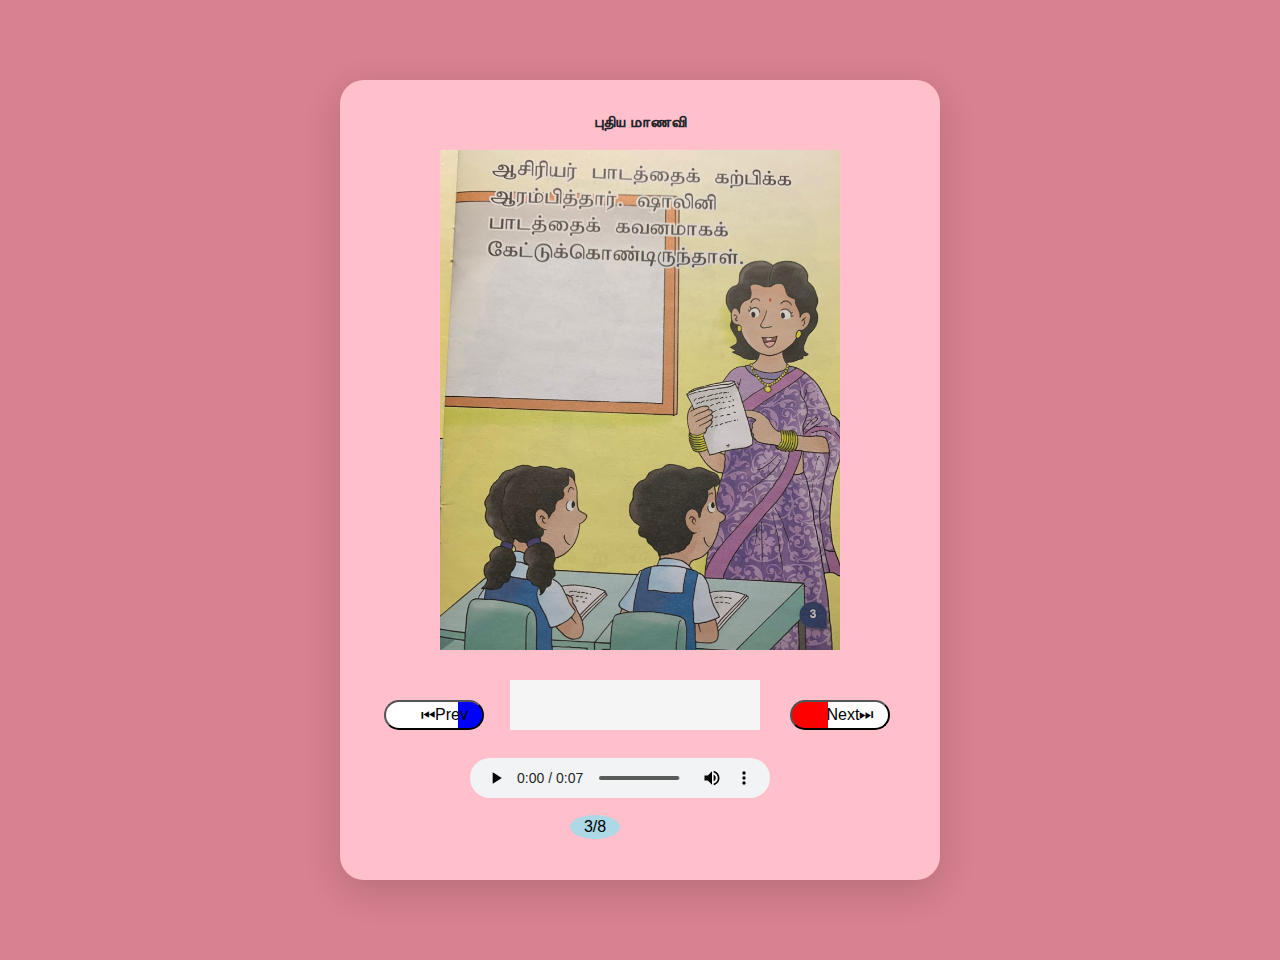
<file: புதிய மாணவி/3rd page/index.html>
<!doctype html>
<html lang="en">
  <head>
    <title>புதிய மாணவி</title>
    <!-- Required meta tags -->
    <meta charset="utf-8">
    <meta name="viewport" content="width=device-width, initial-scale=1, shrink-to-fit=no">

    <!-- Bootstrap CSS -->
    <link rel="stylesheet" href="https://stackpath.bootstrapcdn.com/bootstrap/4.3.1/css/bootstrap.min.css" integrity="sha384-ggOyR0iXCbMQv3Xipma34MD+dH/1fQ784/j6cY/iJTQUOhcWr7x9JvoRxT2MZw1T" crossorigin="anonymous">
    <link rel="stylesheet" href="./css/style.css">
</head>
  <body>
    
    <div class="main">
      <button class="one"><a href="../4th page/index.html" style="position: relative; left: 10px;  color: black;  border-radius: 20px;" >Next⏭</a></button>
      <button class="two"><a href="../2nd page/index.html" style="position: relative; left: 10px;  color: black;  border-radius: 20px;" >⏮Prev</a></button>
        <p class="sign" align="center" style="font-weight: bold;">புதிய மாணவி</p>
        <form class="form1">
          <img src="../image/4.jpeg" alt="" width="400px" height="500px" style="position: relative; left: 100px;">
          <br>
          
            <div id="text" style="position: relative; top: 20px; left: 150px; color: black; background-color: whitesmoke; width: 250px;height: 50px; " ></div>
            <br>
          
    
            
            <br>
            
              <div class="audio">
                  <audio id="audio" controls style="position: relative; left: 100px; top: 150px;">
                      <source src="../audio/3page.mp3" type="audio/mpeg">
                  </audio>
                 </div>
                 <p class="page">3/8</p>
           
                
              </div>
        <script>
          // Define the text and time cues
          var cues = [
              {time: 0, text: "ஆசிரியர் பாடத்தை,"},
              {time:1.5, text:"கற்பிக்க "},
              {time: 2, text: "ஆரம்பித்தார் "},
              {time: 3, text: "ஷாலினி"},
              {time: 4, text: "பாடத்தை"},
              {time: 5, text: "கவனமாகக்"},
              {time: 6, text: "கேட்டுக்கொண்டிருந்தாள்"},
              
          ];
  
          // Get the audio element
          var audio = document.getElementById("audio");
  
          // Get the text element
          var text = document.getElementById("text");
  
          // Update the text element when the audio time changes
          audio.addEventListener("timeupdate", function() {
              var currentTime = audio.currentTime;
  
              // Find the cue that matches the current time
              for (var i = 0; i < cues.length; i++) {
                  if (cues[i].time > currentTime) {
                      break;
                  }
              }
  
              // Update the text element with the cue text
              text.innerHTML = cues[i-1].text;
          });
      </script>
    <!-- Optional JavaScript -->
    <!-- jQuery first, then Popper.js, then Bootstrap JS -->
    <script src="https://code.jquery.com/jquery-3.3.1.slim.min.js" integrity="sha384-q8i/X+965DzO0rT7abK41JStQIAqVgRVzpbzo5smXKp4YfRvH+8abtTE1Pi6jizo" crossorigin="anonymous"></script>
    <script src="https://cdnjs.cloudflare.com/ajax/libs/popper.js/1.14.7/umd/popper.min.js" integrity="sha384-UO2eT0CpHqdSJQ6hJty5KVphtPhzWj9WO1clHTMGa3JDZwrnQq4sF86dIHNDz0W1" crossorigin="anonymous"></script>
    <script src="https://stackpath.bootstrapcdn.com/bootstrap/4.3.1/js/bootstrap.min.js" integrity="sha384-JjSmVgyd0p3pXB1rRibZUAYoIIy6OrQ6VrjIEaFf/nJGzIxFDsf4x0xIM+B07jRM" crossorigin="anonymous"></script>
  </body>
</html>
</file>
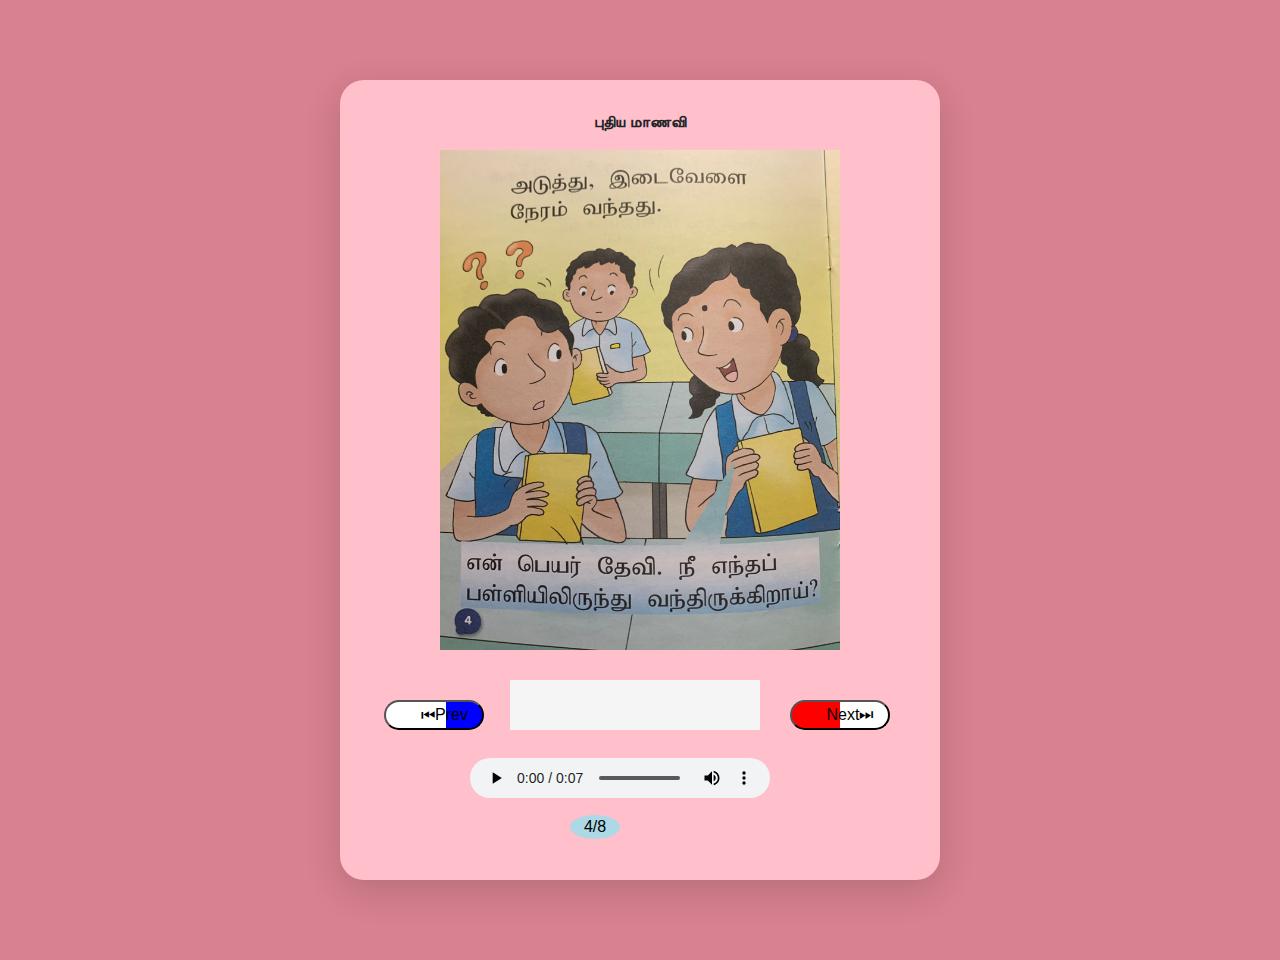
<file: புதிய மாணவி/4th page/index.html>
<!doctype html>
<html lang="en">
  <head>
    <title>புதிய மாணவி</title>
    <!-- Required meta tags -->
    <meta charset="utf-8">
    <meta name="viewport" content="width=device-width, initial-scale=1, shrink-to-fit=no">

    <!-- Bootstrap CSS -->
    <link rel="stylesheet" href="https://stackpath.bootstrapcdn.com/bootstrap/4.3.1/css/bootstrap.min.css" integrity="sha384-ggOyR0iXCbMQv3Xipma34MD+dH/1fQ784/j6cY/iJTQUOhcWr7x9JvoRxT2MZw1T" crossorigin="anonymous">
    <link rel="stylesheet" href="./css/style.css">
</head>
  <body>
    
    <div class="main">
      <button class="one"><a href="../5th page/index.html" style="position: relative; left: 10px;  color: black;  border-radius: 20px;" >Next⏭</a></button>
      <button class="two"><a href="../3rd page/index.html" style="position: relative; left: 10px;  color: black;  border-radius: 20px;" >⏮Prev</a></button>
        <p class="sign" align="center" style="font-weight: bold;">புதிய மாணவி</p>
        <form class="form1">
          <img src="../image/5.jpeg" alt="" width="400px" height="500px" style="position: relative; left: 100px;">
          <br>
          
            <div id="text" style="position: relative; top: 20px; left: 150px; color: black; background-color: whitesmoke; width: 250px;height: 50px; " ></div>
            <br>
          
    
            
            <br>
            
              <div class="audio">
                  <audio id="audio" controls style="position: relative; left: 100px; top: 150px;">
                      <source src="../audio/4page.mp3" type="audio/mpeg">
                  </audio>
                 </div>
                 <p class="page">4/8</p>
           
                
              </div>
        <script>
          // Define the text and time cues
          var cues = [
              {time: 0, text: "அடுத்து,"},
              {time:1, text:"இடைவேளை நேரம் "},
              {time: 2, text: "வந்தது. "},
              {time: 3, text: "என் பெயர்"},
              {time: 4, text: "தேவி,"},
              {time: 5, text: "நீ எந்த பள்ளியிலிருந்து"},
              {time: 6.5, text: "வந்திருக்கிறாய்?"},

              
          ];
  
          // Get the audio element
          var audio = document.getElementById("audio");
  
          // Get the text element
          var text = document.getElementById("text");
  
          // Update the text element when the audio time changes
          audio.addEventListener("timeupdate", function() {
              var currentTime = audio.currentTime;
  
              // Find the cue that matches the current time
              for (var i = 0; i < cues.length; i++) {
                  if (cues[i].time > currentTime) {
                      break;
                  }
              }
  
              // Update the text element with the cue text
              text.innerHTML = cues[i-1].text;
          });
      </script>
    <!-- Optional JavaScript -->
    <!-- jQuery first, then Popper.js, then Bootstrap JS -->
    <script src="https://code.jquery.com/jquery-3.3.1.slim.min.js" integrity="sha384-q8i/X+965DzO0rT7abK41JStQIAqVgRVzpbzo5smXKp4YfRvH+8abtTE1Pi6jizo" crossorigin="anonymous"></script>
    <script src="https://cdnjs.cloudflare.com/ajax/libs/popper.js/1.14.7/umd/popper.min.js" integrity="sha384-UO2eT0CpHqdSJQ6hJty5KVphtPhzWj9WO1clHTMGa3JDZwrnQq4sF86dIHNDz0W1" crossorigin="anonymous"></script>
    <script src="https://stackpath.bootstrapcdn.com/bootstrap/4.3.1/js/bootstrap.min.js" integrity="sha384-JjSmVgyd0p3pXB1rRibZUAYoIIy6OrQ6VrjIEaFf/nJGzIxFDsf4x0xIM+B07jRM" crossorigin="anonymous"></script>
  </body>
</html>
</file>
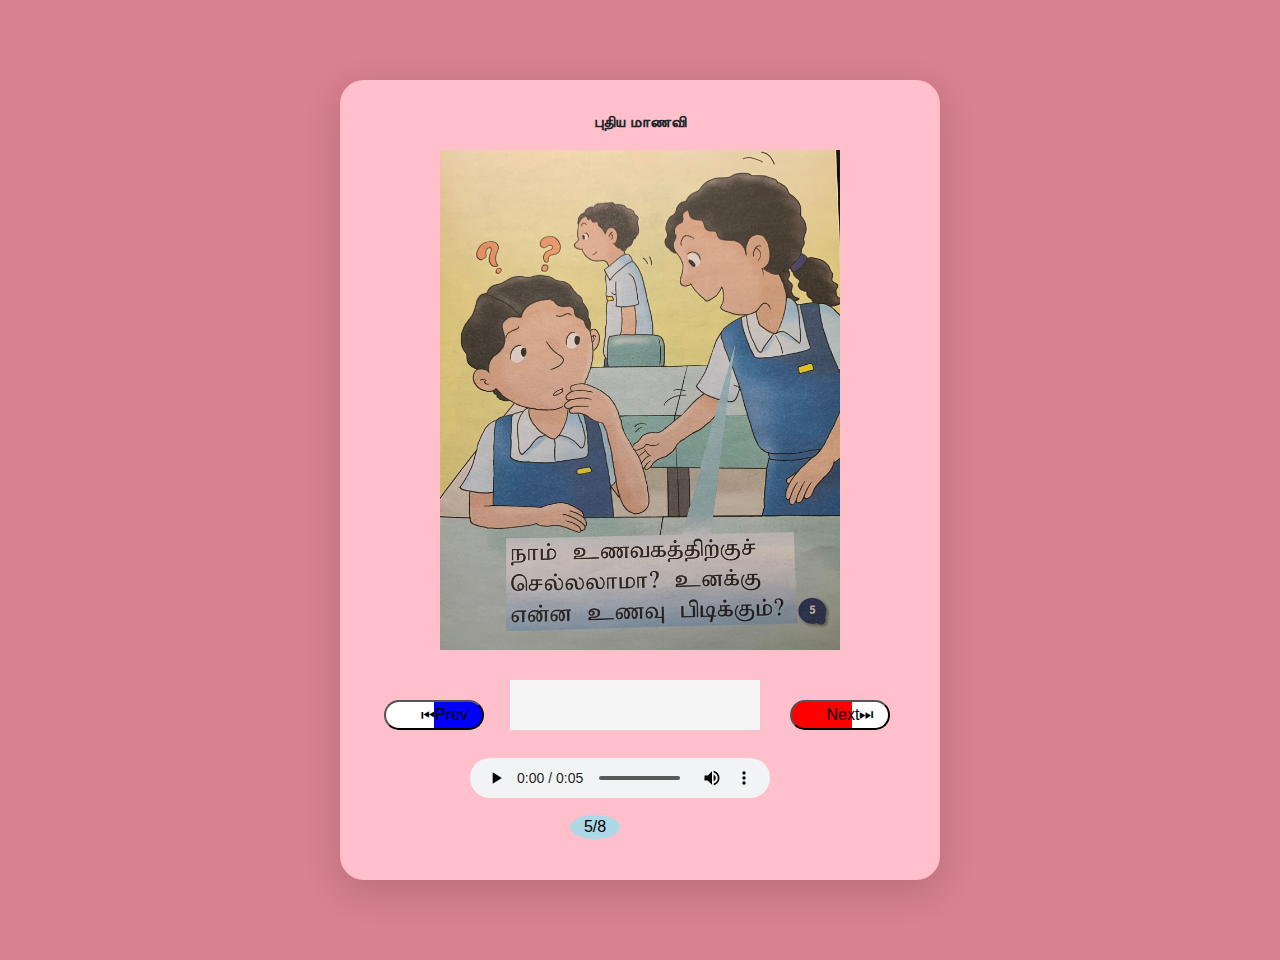
<file: புதிய மாணவி/5th page/index.html>
<!doctype html>
<html lang="en">
  <head>
    <title>புதிய மாணவி</title>
    <!-- Required meta tags -->
    <meta charset="utf-8">
    <meta name="viewport" content="width=device-width, initial-scale=1, shrink-to-fit=no">

    <!-- Bootstrap CSS -->
    <link rel="stylesheet" href="https://stackpath.bootstrapcdn.com/bootstrap/4.3.1/css/bootstrap.min.css" integrity="sha384-ggOyR0iXCbMQv3Xipma34MD+dH/1fQ784/j6cY/iJTQUOhcWr7x9JvoRxT2MZw1T" crossorigin="anonymous">
    <link rel="stylesheet" href="./css/style.css">
</head>
  <body>
    
    <div class="main">
      <button class="one"><a href="../6th page/index.html" style="position: relative; left: 10px;  color: black;  border-radius: 20px;" >Next⏭</a></button>
      <button class="two"><a href="../4th page/index.html" style="position: relative; left: 10px;  color: black;  border-radius: 20px;" >⏮Prev</a></button>
        <p class="sign" align="center" style="font-weight: bold;">புதிய மாணவி</p>
        <form class="form1">
          <img src="../image/6.jpeg" alt="" width="400px" height="500px" style="position: relative; left: 100px;">
          <br>
        
       
          <div id="text" style="position: relative; top: 20px; left: 150px; color: black; background-color: whitesmoke; width: 250px; height: 50px;" ></div>
          <br>
        
  
          
          <br>
          <div class="audio">
              <audio id="audio" controls style="position: relative; left: 100px; top: 150px;">
                  <source src="../audio/5page.mp3" type="audio/mpeg">
              </audio>
             </div>
             <p class="page">5/8</p>
            </div>
        <script>
          // Define the text and time cues
          var cues = [
              {time: 0, text: "நாம் "},
              {time:0.5, text:"உணவகத்திற்கு செல்லலாமா?"},
              {time: 2, text: "உனக்கு"},
              {time: 3, text: "என்ன உணவு பிடிக்கும்?"},
              
          ];
  
          // Get the audio element
          var audio = document.getElementById("audio");
  
          // Get the text element
          var text = document.getElementById("text");
  
          // Update the text element when the audio time changes
          audio.addEventListener("timeupdate", function() {
              var currentTime = audio.currentTime;
  
              // Find the cue that matches the current time
              for (var i = 0; i < cues.length; i++) {
                  if (cues[i].time > currentTime) {
                      break;
                  }
              }
  
              // Update the text element with the cue text
              text.innerHTML = cues[i-1].text;
          });
      </script>
    <!-- Optional JavaScript -->
    <!-- jQuery first, then Popper.js, then Bootstrap JS -->
    <script src="https://code.jquery.com/jquery-3.3.1.slim.min.js" integrity="sha384-q8i/X+965DzO0rT7abK41JStQIAqVgRVzpbzo5smXKp4YfRvH+8abtTE1Pi6jizo" crossorigin="anonymous"></script>
    <script src="https://cdnjs.cloudflare.com/ajax/libs/popper.js/1.14.7/umd/popper.min.js" integrity="sha384-UO2eT0CpHqdSJQ6hJty5KVphtPhzWj9WO1clHTMGa3JDZwrnQq4sF86dIHNDz0W1" crossorigin="anonymous"></script>
    <script src="https://stackpath.bootstrapcdn.com/bootstrap/4.3.1/js/bootstrap.min.js" integrity="sha384-JjSmVgyd0p3pXB1rRibZUAYoIIy6OrQ6VrjIEaFf/nJGzIxFDsf4x0xIM+B07jRM" crossorigin="anonymous"></script>
  </body>
</html>
</file>
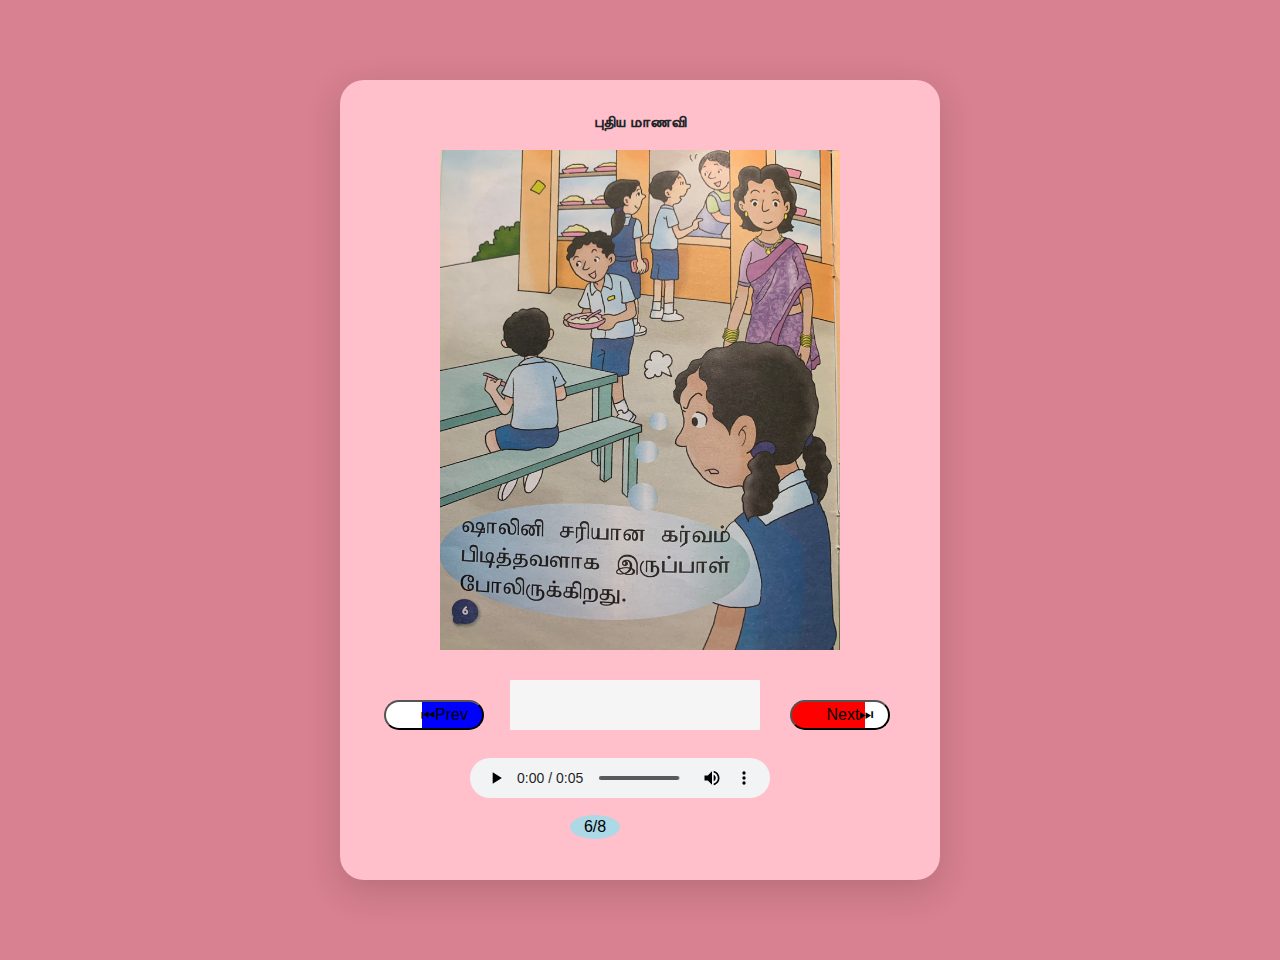
<file: புதிய மாணவி/6th page/index.html>
<!doctype html>
<html lang="en">
  <head>
    <title>புதிய மாணவி</title>
    <!-- Required meta tags -->
    <meta charset="utf-8">
    <meta name="viewport" content="width=device-width, initial-scale=1, shrink-to-fit=no">

    <!-- Bootstrap CSS -->
    <link rel="stylesheet" href="https://stackpath.bootstrapcdn.com/bootstrap/4.3.1/css/bootstrap.min.css" integrity="sha384-ggOyR0iXCbMQv3Xipma34MD+dH/1fQ784/j6cY/iJTQUOhcWr7x9JvoRxT2MZw1T" crossorigin="anonymous">
    <link rel="stylesheet" href="./css/style.css">
</head>
  <body>
    
    <div class="main">
      <button class="one"><a href="../7th page/index.html" style="position: relative; left: 10px;  color: black;  border-radius: 20px;" >Next⏭</a></button>
      <button class="two"><a href="../5th page/index.html" style="position: relative; left: 10px;  color: black;  border-radius: 20px;" >⏮Prev</a></button>
        <p class="sign" align="center" style="font-weight: bold;">புதிய மாணவி</p>
        <form class="form1">
          <img src="../image/7.jpeg" alt="" width="400px" height="500px" style="position: relative; left: 100px;">
          <br>
        
       
          <div id="text" style="position: relative; top: 20px; left: 150px; color: black; background-color: whitesmoke; width: 250px; height: 50px; " ></div>
          <br>
        
  
          
          <br>
          <div class="audio">
              <audio id="audio" controls style="position: relative; left: 100px; top: 150px;">
                  <source src="../audio/6page.mp3" type="audio/mpeg">
              </audio>
             </div>
             <p class="page">6/8</p>
            </div>
        <script>
          // Define the text and time cues
          var cues = [
              {time: 0, text: "ஷாலினி "},
              {time:1, text:"சரியான கர்வம்"},
              {time: 2, text: "பிடித்தவளாக"},
              {time: 3, text: "இருப்பாள்"},
              {time: 4, text: "போலிருக்கிறது."},
              
          ];
  
          // Get the audio element
          var audio = document.getElementById("audio");
  
          // Get the text element
          var text = document.getElementById("text");
  
          // Update the text element when the audio time changes
          audio.addEventListener("timeupdate", function() {
              var currentTime = audio.currentTime;
  
              // Find the cue that matches the current time
              for (var i = 0; i < cues.length; i++) {
                  if (cues[i].time > currentTime) {
                      break;
                  }
              }
  
              // Update the text element with the cue text
              text.innerHTML = cues[i-1].text;
          });
      </script>
    <!-- Optional JavaScript -->
    <!-- jQuery first, then Popper.js, then Bootstrap JS -->
    <script src="https://code.jquery.com/jquery-3.3.1.slim.min.js" integrity="sha384-q8i/X+965DzO0rT7abK41JStQIAqVgRVzpbzo5smXKp4YfRvH+8abtTE1Pi6jizo" crossorigin="anonymous"></script>
    <script src="https://cdnjs.cloudflare.com/ajax/libs/popper.js/1.14.7/umd/popper.min.js" integrity="sha384-UO2eT0CpHqdSJQ6hJty5KVphtPhzWj9WO1clHTMGa3JDZwrnQq4sF86dIHNDz0W1" crossorigin="anonymous"></script>
    <script src="https://stackpath.bootstrapcdn.com/bootstrap/4.3.1/js/bootstrap.min.js" integrity="sha384-JjSmVgyd0p3pXB1rRibZUAYoIIy6OrQ6VrjIEaFf/nJGzIxFDsf4x0xIM+B07jRM" crossorigin="anonymous"></script>
  </body>
</html>
</file>
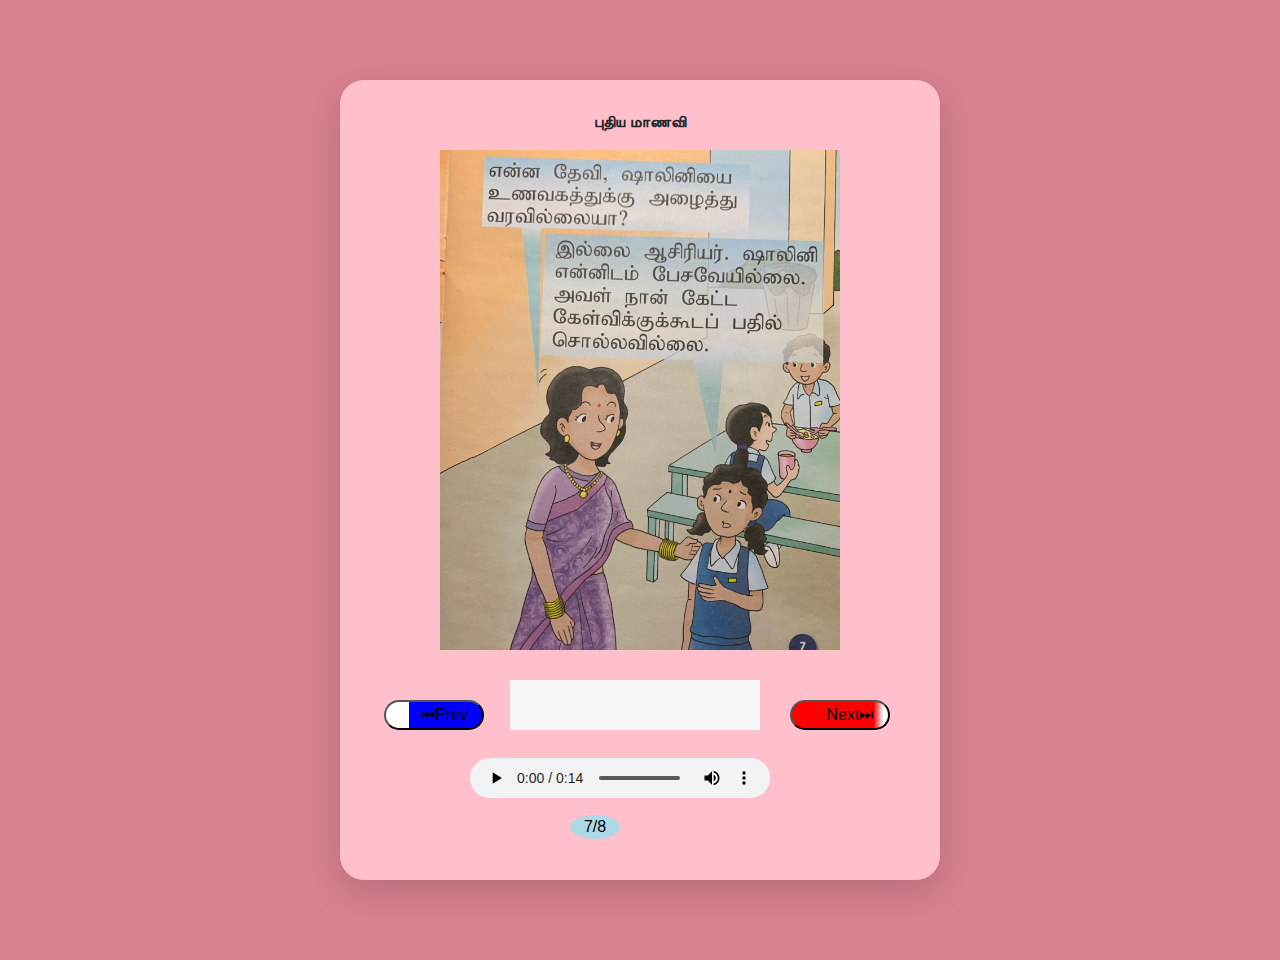
<file: புதிய மாணவி/7th page/index.html>
<!doctype html>
<html lang="en">
  <head>
    <title>புதிய மாணவி</title>
    <!-- Required meta tags -->
    <meta charset="utf-8">
    <meta name="viewport" content="width=device-width, initial-scale=1, shrink-to-fit=no">

    <!-- Bootstrap CSS -->
    <link rel="stylesheet" href="https://stackpath.bootstrapcdn.com/bootstrap/4.3.1/css/bootstrap.min.css" integrity="sha384-ggOyR0iXCbMQv3Xipma34MD+dH/1fQ784/j6cY/iJTQUOhcWr7x9JvoRxT2MZw1T" crossorigin="anonymous">
    <link rel="stylesheet" href="./css/style.css">
</head>
  <body>
    
    <div class="main">
      <button class="one"><a href="../8th page/index.html" style="position: relative; left: 10px;  color: black;  border-radius: 20px;" >Next⏭</a></button>
      <button class="two"><a href="../6th page/index.html" style="position: relative; left: 10px;  color: black;  border-radius: 20px;" >⏮Prev</a></button>
        <p class="sign" align="center" style="font-weight: bold;">புதிய மாணவி</p>
        <form class="form1">
          <img src="../image/8.jpeg" alt="" width="400px" height="500px" style="position: relative; left: 100px;">
          <br>
        
        
          <div id="text" style="position: relative; top: 20px; left: 150px; color: black; background-color: whitesmoke; width: 250px;height: 50px; " ></div>
          <br>
        
  
          
          <br>
          <div class="audio">
              <audio id="audio" controls style="position: relative; left: 100px; top: 150px;">
                  <source src="../audio/7page.mp3" type="audio/mpeg">
              </audio>
             </div>
             <p class="page">7/8</p>
            </div>
        <script>
          // Define the text and time cues
          var cues = [
              {time: 0, text: "என்ன தேவி, "},
              {time:1, text:"ஷாலினியை"},
              {time: 2, text: "உணவகத்திற்கு"},
              {time: 3.5, text: "அழைத்து வரவில்லையா"},
              {time: 5, text: "இல்லை ஆசிரியர்"},
              {time: 7, text: "ஷாலினி"},
              {time: 7.5, text: "என்னிடம்"},
              {time: 8.5, text: "பேசவேயில்லை"},
              {time: 10, text: "அவள் நான்"},
              {time: 10.5, text: "கேட்ட கேள்விக்குக்கூட"},
              {time: 12, text: "பதில் சொல்லவில்லை"},
              
          ];
  
          // Get the audio element
          var audio = document.getElementById("audio");
  
          // Get the text element
          var text = document.getElementById("text");
  
          // Update the text element when the audio time changes
          audio.addEventListener("timeupdate", function() {
              var currentTime = audio.currentTime;
  
              // Find the cue that matches the current time
              for (var i = 0; i < cues.length; i++) {
                  if (cues[i].time > currentTime) {
                      break;
                  }
              }
  
              // Update the text element with the cue text
              text.innerHTML = cues[i-1].text;
          });
      </script>
    <!-- Optional JavaScript -->
    <!-- jQuery first, then Popper.js, then Bootstrap JS -->
    <script src="https://code.jquery.com/jquery-3.3.1.slim.min.js" integrity="sha384-q8i/X+965DzO0rT7abK41JStQIAqVgRVzpbzo5smXKp4YfRvH+8abtTE1Pi6jizo" crossorigin="anonymous"></script>
    <script src="https://cdnjs.cloudflare.com/ajax/libs/popper.js/1.14.7/umd/popper.min.js" integrity="sha384-UO2eT0CpHqdSJQ6hJty5KVphtPhzWj9WO1clHTMGa3JDZwrnQq4sF86dIHNDz0W1" crossorigin="anonymous"></script>
    <script src="https://stackpath.bootstrapcdn.com/bootstrap/4.3.1/js/bootstrap.min.js" integrity="sha384-JjSmVgyd0p3pXB1rRibZUAYoIIy6OrQ6VrjIEaFf/nJGzIxFDsf4x0xIM+B07jRM" crossorigin="anonymous"></script>
  </body>
</html>
</file>
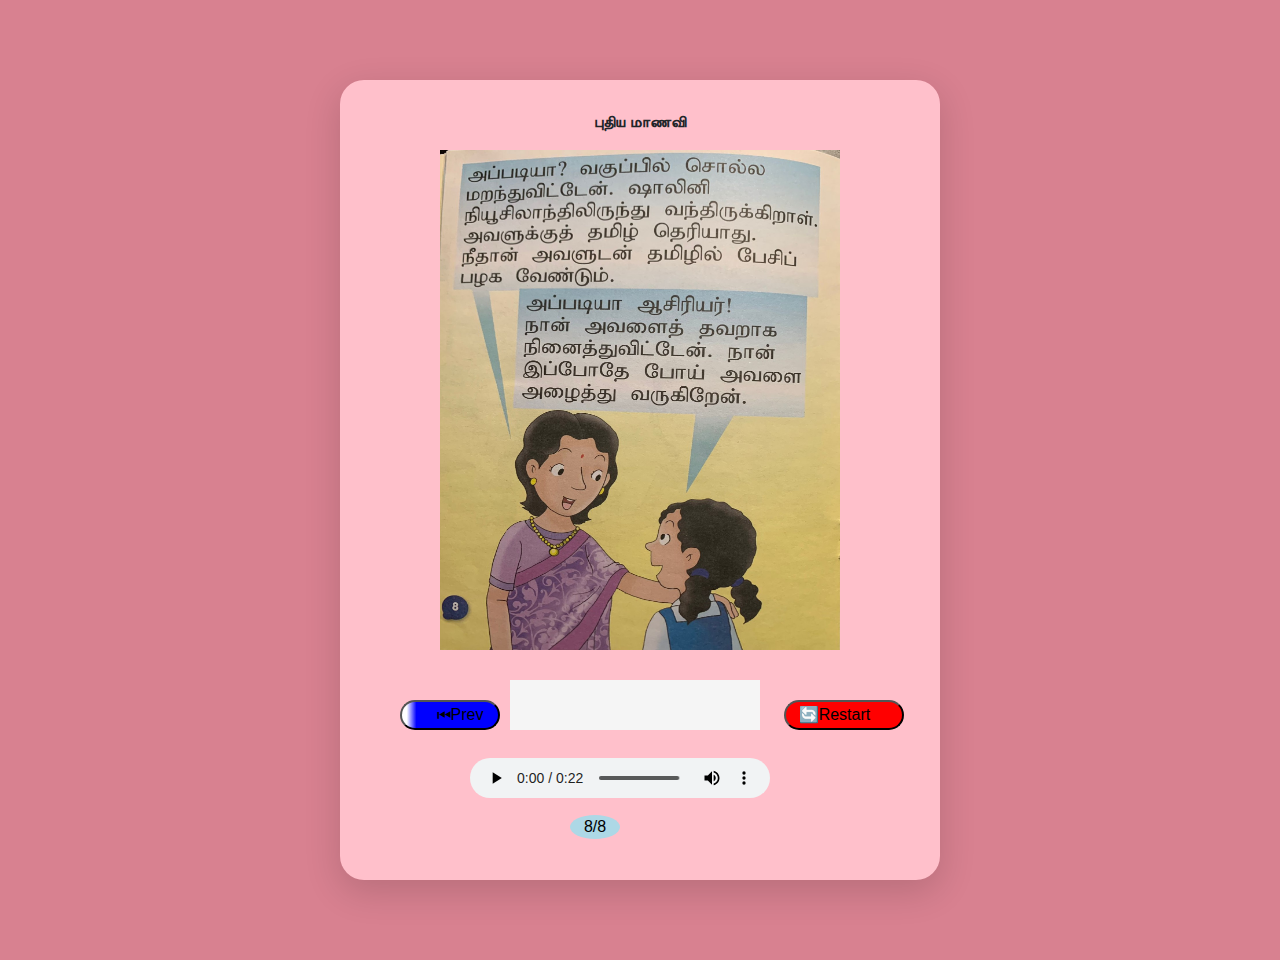
<file: புதிய மாணவி/8th page/index.html>
<!doctype html>
<html lang="en">
  <head>
    <title>புதிய மாணவி</title>
    <!-- Required meta tags -->
    <meta charset="utf-8">
    <meta name="viewport" content="width=device-width, initial-scale=1, shrink-to-fit=no">

    <!-- Bootstrap CSS -->
    <link rel="stylesheet" href="https://stackpath.bootstrapcdn.com/bootstrap/4.3.1/css/bootstrap.min.css" integrity="sha384-ggOyR0iXCbMQv3Xipma34MD+dH/1fQ784/j6cY/iJTQUOhcWr7x9JvoRxT2MZw1T" crossorigin="anonymous">
    <link rel="stylesheet" href="./css/style.css">
</head>
  <body>
    
    <div class="main">
      <button class="two"><a href="../7th page/index.html" style="position: relative; left: 10px;  color: black;  border-radius: 20px;" >⏮Prev</a></button>
      <button class="one"><a href="../1st page/index.html" style="position: relative; right: 10px;  color: black;  border-radius: 20px;" >🔄Restart</a></button>
        <p class="sign" align="center" style="font-weight: bold;">புதிய மாணவி</p>
        <form class="form1">
          <img src="../image/9.jpeg" alt="" width="400px" height="500px" style="position: relative; left: 100px;">
          <br>
        
        
          <div id="text" style="position: relative; top: 20px; left: 150px; color: black; background-color: whitesmoke; width: 250px; height: 50px; " ></div>
          <br>
        
  
          
          <br>
          <div class="audio">
              <audio id="audio" controls style="position: relative; left: 100px; top: 150px;">
                  <source src="../audio/8page.mp3" type="audio/mpeg">
              </audio>
             </div>
             <p class="page">8/8</p>
            </div>
        <script>
          // Define the text and time cues
          var cues = [
              {time: 0, text: "அப்படியா? "},
              {time:1, text:"வகுப்பில்"},
              {time: 2, text: "சொல்ல மறந்துவிட்டேன்."},
              {time: 4, text: "ஷாலினி"},
              {time: 4.5, text: "நியூசிலாந்திலிருந்து"},
              {time: 6, text: "வந்திருக்கிறாள்."},
              {time: 7, text: "அவளுக்கு"},
              {time: 8, text: "தமிழ்"},
              {time: 8.5, text: "தெரியாது"},
              {time: 9.5, text: "நீதான் அவளுடன்"},
              {time: 11, text: "தமிழில்"},
              {time: 11.5, text: "பேசிப்"},
              {time: 12, text: "பழக வேண்டும்."},
              {time: 13.5, text: "அப்படியா"},
              {time: 14, text: "ஆசிரியர்!"},
              {time: 15, text: "நான்"},
              {time: 16, text: "அவளை"},
              {time: 16.5, text: "தவறாக"},
              {time: 17, text: "நினைத்துவிட்டேன்."},
              {time: 18, text: "நான்"},
              {time: 19, text: "இப்போதே"},
              {time: 19.5, text: "போய்"},
              {time: 20, text: "அவளை"},
              {time: 20.5, text: "அழைத்து"},
              {time: 21, text: "வருகிறேன்."},
              {time: 22, text: "முடிவு பெற்றது..."},

              
          ];
  
          // Get the audio element
          var audio = document.getElementById("audio");
  
          // Get the text element
          var text = document.getElementById("text");
  
          // Update the text element when the audio time changes
          audio.addEventListener("timeupdate", function() {
              var currentTime = audio.currentTime;
  
              // Find the cue that matches the current time
              for (var i = 0; i < cues.length; i++) {
                  if (cues[i].time > currentTime) {
                      break;
                  }
              }
  
              // Update the text element with the cue text
              text.innerHTML = cues[i-1].text;
          });
      </script>
    <!-- Optional JavaScript -->
    <!-- jQuery first, then Popper.js, then Bootstrap JS -->
    <script src="https://code.jquery.com/jquery-3.3.1.slim.min.js" integrity="sha384-q8i/X+965DzO0rT7abK41JStQIAqVgRVzpbzo5smXKp4YfRvH+8abtTE1Pi6jizo" crossorigin="anonymous"></script>
    <script src="https://cdnjs.cloudflare.com/ajax/libs/popper.js/1.14.7/umd/popper.min.js" integrity="sha384-UO2eT0CpHqdSJQ6hJty5KVphtPhzWj9WO1clHTMGa3JDZwrnQq4sF86dIHNDz0W1" crossorigin="anonymous"></script>
    <script src="https://stackpath.bootstrapcdn.com/bootstrap/4.3.1/js/bootstrap.min.js" integrity="sha384-JjSmVgyd0p3pXB1rRibZUAYoIIy6OrQ6VrjIEaFf/nJGzIxFDsf4x0xIM+B07jRM" crossorigin="anonymous"></script>
  </body>
</html>
</file>
<file: css/style.css>
body{
    width: 100%;
    height: 100%;
    background-color: white;
    
}

.button{
    width: 50%;
    background-color: red;
    margin-top: 20%;
    margin-left: 30%;
    
    
}

.navbar{
    background-color: whitesmoke;
    
}




#c {
    display: inline-block;
    padding: 15px 25px;
    font-size: 24px;
    cursor: pointer;
    text-align: center;
    text-decoration: none;
    outline: none;
    color: #fff;
    background-color: #4CAF50;
    border: none;
    border-radius: 15px;
    box-shadow: 0 9px #999;
  }
  
  #c:hover {background-color: #3e8e41}
  
  #c:active {
    background-color: #3e8e41;
    box-shadow: 0 5px #666;
    transform: translateY(4px);
  }


.col{
    margin-top: 20%;
}
</file>
<file: 1letter word/css/style.css>
.giri
{
    width: 50%;
    height: 20px;
    text-align: center;
    padding-left: 25%;
    padding-top: 25%;
}

.letter
{
    text-align: center;
    padding-top: 10%;
}

h2{
    width: 300px;
    font-weight: bolder;
    font-family: fantasy;
    font-size:x-large;
}

tbody{
    width:500px;
    
}

.btn{
    background: #f16a70;
    color: white;
    width: 120px;
    height: 50px;
    position: relative;
    right: 20px;
}

.btnn{
    background-color: rgb(234, 79, 105);
    color: white;
    width: 80px;
    height: 100px;
   
}




.container {
    position: relative;
    width: 80px;
  }
  
  .image {
    display: block; 
    height: 70px;
    width: 160px;
     
    
  }
  
  .overlay {
    position: absolute;
    left: 40px;
    bottom: 1px;
    right: 0;
    height: 23px;
    width: 33px;
    opacity: 0;
    transition: .2s ease;
   
  }
  
  .container:hover .overlay {
    opacity: 1;
  }
  
  .text {
    color: #008CBA;
    font-size: 20px;
    position: absolute;
    -webkit-transform: translate(-50%, -50%);
    -ms-transform: translate(-50%, -50%);
    transform: translate(-50%, -50%);
    text-align: center;
  }  
td{
    width: 50px;
}


.btcc{
    width: 300px;
}

.btnn{
    background-color: rgb(234, 79, 105);
    color: white;
    width: 100px;
    height: 80px;
    position: relative;
    right: 250px;
    text-align: center;
    
}

.h{
    position: relative;
    
}

#h{
    position: relative;
    top: 30px;
}

.nav{
    width: 20px;
}

.tab{
    padding-left: 5em;
    background-color: white;
    color: black;
    width: 500px;

}



#a{
    
    background-color: #53A182;
    
    
}

.b{
    color: white;
}

.b:hover{
    color: black;
    text-decoration: none;
    
}
</file>
<file: tamil 1 letters/css/style.css>
.giri
{
    width: 50%;
    height: 20px;
    text-align: center;
    padding-left: 25%;
    padding-top: 25%;
}

.letter
{
    text-align: center;
    padding-top: 10%;
}

h2{
    width: 300px;
    font-weight: bolder;
    font-family: fantasy;
    font-size:x-large;
}

tbody{
    width:500px;
}

.btn{
    background-color: rgb(234, 79, 105);
    color: white;
    width: 80px;
    height: 50px;
    position: relative;
    right: 20px;
}

.buton{
    background-color: rgb(234, 79, 105);
    border: none;
    border-radius: 3px;
    color: white;
}

.button{
    background-color: rgb(234, 79, 105);
    border: none;
    border-radius: 3px;
    color: white;
}

.container {
    position: relative;
    width: 80px;
  }
  
  .image {
    display: block; 
    height: 50px;
    width: 80px;
     
    
  }
  
  .overlay {
    position: absolute;
    left: 40px;
    bottom: 1px;
    right: 0;
    height: 23px;
    width: 33px;
    opacity: 0;
    transition: .2s ease;
   
  }
  
  .container:hover .overlay {
    opacity: 1;
  }
  
  .text {
    color: #008CBA;
    font-size: 20px;
    position: absolute;
    -webkit-transform: translate(-50%, -50%);
    -ms-transform: translate(-50%, -50%);
    transform: translate(-50%, -50%);
    text-align: center;
  }  
td{
    width: 50px;
}

#a{
    
  background-color: #53A182;
  
  
}

.b{
  color: white;
}

.b:hover{
  color: black;
  text-decoration: none;
  
}
</file>
<file: புதிய மாணவி/css/style.css>
body {
    background-color: rgb(216, 129, 144);
    font-family: 'Ubuntu', sans-serif;
}

.main {
    background-color: pink;
    width: 600px;
    height: 800px;
    margin: 5em auto;
    border-radius: 1.5em;
    box-shadow: 0px 11px 35px 2px rgba(0, 0, 0, 0.14);
}


.btn{ 
    padding: 10px;
    text-align: center;
    border-radius: 20px;
    position: relative;
    left: 250px;
    top: 50px;
    background-color: rgb(206, 83, 83);
    color: white;
    border-color: rgb(206, 83, 83);

}

#a{
    
    background-color:#53A182;
    
    
}

.b{
    color: white;
}

.b:hover{
    color: black;
    text-decoration: none;
    
}
</file>
<file: புதிய மாணவி/1st page/css/style.css>
body {
    background-color: rgb(216, 129, 144);
    font-family: 'Ubuntu', sans-serif;
}

.main {
    background-color: pink;
    width: 600px;
    height: 800px;
    margin: 5em auto;
    border-radius: 1.5em;
    box-shadow: 0px 11px 35px 2px rgba(0, 0, 0, 0.14);
}
#audio{
    width: 300px;
    height: 40px;
    text-align: center;
    position: relative;
    

}

.audio{
    position: relative;
    bottom: 150px;
    left: 30px;
}
#text{
    width: 300px;
    height: 50px;
    text-align: center;
    margin-top: 10px;
    margin-left: 20px;
}

.page{
    text-align: center;
    margin-top: 10px;
    margin-left: 230px;
    background-color:lightblue;
    color: black;
    border-radius: 60%;
    width: 50px;
}



.one{
    background: linear-gradient(to left , white 87% ,red 13%);
    width: 100px;
    border-radius: 20px;
    position: relative;
    top: 620px;
    left: 450px;
}


.two{
    background-color: blue;
    width: 100px;
    border-radius: 20px;
    position: relative;
    right: 60px;
    top: 620px;

}
</file>
<file: புதிய மாணவி/2nd page/css/style.css>
body {
    background-color: rgb(216, 129, 144);
    font-family: 'Ubuntu', sans-serif;
}

.main {
    background-color: pink;
    width: 600px;
    height: 800px;
    margin: 5em auto;
    border-radius: 1.5em;
    box-shadow: 0px 11px 35px 2px rgba(0, 0, 0, 0.14);
}
#audio{
    width: 300px;
    height: 40px;
    text-align: center;
    position: relative;
    

}

.audio{
    position: relative;
    bottom: 150px;
    left: 30px;
}
#text{
    width: 300px;
    height: 50px;
    text-align: center;
    margin-top: 10px;
    margin-left: 20px;
}

.page{
    text-align: center;
    margin-top: 10px;
    margin-left: 230px;
    background-color:lightblue;
    color: black;
    border-radius: 60%;
    width: 50px;
}



.one{
    background: linear-gradient(to left,white 75%,red 25%);
    width: 100px;
    border-radius: 20px;
    position: relative;
    top: 620px;
    left: 450px;
}


.two{
    background: linear-gradient(to right,white 87%,blue 13%);
    width: 100px;
    border-radius: 20px;
    position: relative;
    right: 60px;
    top: 620px;

}
</file>
<file: புதிய மாணவி/3rd page/css/style.css>
body {
    background-color: rgb(216, 129, 144);
    font-family: 'Ubuntu', sans-serif;
}

.main {
    background-color: pink;
    width: 600px;
    height: 800px;
    margin: 5em auto;
    border-radius: 1.5em;
    box-shadow: 0px 11px 35px 2px rgba(0, 0, 0, 0.14);
}
#audio{
    width: 300px;
    height: 40px;
    text-align: center;
    position: relative;
    

}

.audio{
    position: relative;
    bottom: 150px;
    left: 30px;
}
#text{
    width: 300px;
    height: 50px;
    text-align: center;
    margin-top: 10px;
    margin-left: 20px;
}

.page{
    text-align: center;
    margin-top: 10px;
    margin-left: 230px;
    background-color:lightblue;
    color: black;
    border-radius: 60%;
    width: 50px;
}



.one{
    background: linear-gradient(to left,white 62%,red 38%);
    width: 100px;
    border-radius: 20px;
    position: relative;
    left: 450px;
    top: 620px;
}


.two{
    background: linear-gradient(to right,white 75%,blue 25%);
    width: 100px;
    border-radius: 20px;
    position: relative;
    right: 60px;
    top: 620px;

}
</file>
<file: புதிய மாணவி/4th page/css/style.css>
body {
    background-color: rgb(216, 129, 144);
    font-family: 'Ubuntu', sans-serif;
}

.main {
    background-color: pink;
    width: 600px;
    height: 800px;
    margin: 5em auto;
    border-radius: 1.5em;
    box-shadow: 0px 11px 35px 2px rgba(0, 0, 0, 0.14);
}
#audio{
    width: 300px;
    height: 40px;
    text-align: center;
    position: relative;
    

}

.audio{
    position: relative;
    bottom: 150px;
    left: 30px;
}
#text{
    width: 300px;
    height: 50px;
    text-align: center;
    margin-top: 10px;
    margin-left: 20px;
}

.page{
    text-align: center;
    margin-top: 10px;
    margin-left: 230px;
    background-color:lightblue;
    color: black;
    border-radius: 60%;
    width: 50px;
}



.one{
    background: linear-gradient(to left,white 50%,red 50%);
    width: 100px;
    border-radius: 20px;
    position: relative;
    left: 450px;
    top: 620px;
}


.two{
    background: linear-gradient(to right,white 62%,blue 38%);
    width: 100px;
    border-radius: 20px;
    position: relative;
    right: 60px;
    top: 620px;

}
</file>
<file: புதிய மாணவி/5th page/css/style.css>
body {
    background-color: rgb(216, 129, 144);
    font-family: 'Ubuntu', sans-serif;
}

.main {
    background-color: pink;
    width: 600px;
    height: 800px;
    margin: 5em auto;
    border-radius: 1.5em;
    box-shadow: 0px 11px 35px 2px rgba(0, 0, 0, 0.14);
}
#audio{
    width: 300px;
    height: 40px;
    text-align: center;
    position: relative;
    

}

.audio{
    position: relative;
    bottom: 150px;
    left: 30px;
}
#text{
    width: 300px;
    height: 50px;
    text-align: center;
    margin-top: 10px;
    margin-left: 20px;
}

.page{
    text-align: center;
    margin-top: 10px;
    margin-left: 230px;
    background-color:lightblue;
    color: black;
    border-radius: 60%;
    width: 50px;
}



.one{
    background: linear-gradient(to left,white 38%,red 30%,red 32%);
    width: 100px; 
    border-radius: 20px;
    position: relative;
    left: 450px;
    top: 620px;
}


.two{
    background: linear-gradient(to right,white 50%,blue 25%,blue 25%);
    width: 100px;
    border-radius: 20px;
    position: relative;
    right: 60px;
    top: 620px;

}
</file>
<file: புதிய மாணவி/6th page/css/style.css>
body {
    background-color: rgb(216, 129, 144);
    font-family: 'Ubuntu', sans-serif;
}

.main {
    background-color: pink;
    width: 600px;
    height: 800px;
    margin: 5em auto;
    border-radius: 1.5em;
    box-shadow: 0px 11px 35px 2px rgba(0, 0, 0, 0.14);
}
#audio{
    width: 300px;
    height: 40px;
    text-align: center;
    position: relative;
    

}

.audio{
    position: relative;
    bottom: 150px;
    left: 30px;
}
#text{
    width: 300px;
    height: 50px;
    text-align: center;
    margin-top: 10px;
    margin-left: 20px;
}

.page{
    text-align: center;
    margin-top: 10px;
    margin-left: 230px;
    background-color:lightblue;
    color: black;
    border-radius: 60%;
    width: 50px;
}



.one{
    background: linear-gradient(to left,white 24%,red 6%,red 30%,red 40%);
    width: 100px;
    border-radius: 20px;
    position: relative;
    left: 450px;
    top: 620px;
}


.two{
    background: linear-gradient(to right,white 38%,blue 2%,blue 30%,blue 30%);
    width: 100px;
    border-radius: 20px;
    position: relative;
    right: 60px;
    top: 620px;

}
</file>
<file: புதிய மாணவி/7th page/css/style.css>
body {
    background-color: rgb(216, 129, 144);
    font-family: 'Ubuntu', sans-serif;
}

.main {
    background-color: pink;
    width: 600px;
    height: 800px;
    margin: 5em auto;
    border-radius: 1.5em;
    box-shadow: 0px 11px 35px 2px rgba(0, 0, 0, 0.14);
}
#audio{
    width: 300px;
    height: 40px;
    text-align: center;
    position: relative;
    

}

.audio{
    position: relative;
    bottom: 150px;
    left: 30px;
}
#text{
    width: 300px;
    height: 50px;
    text-align: center;
    margin-top: 10px;
    margin-left: 20px;
}

.page{
    text-align: center;
    margin-top: 10px;
    margin-left: 230px;
    background-color:lightblue;
    color: black;
    border-radius: 60%;
    width: 50px;
}



.one{
    background: linear-gradient(to left,white 5%,red 15%,red 40%,red 40%);
    width: 100px;
    border-radius: 20px;
    position: relative;
    left: 450px;
    top: 620px;
}


.two{
    background: linear-gradient(to right,white 24%,blue 6%,blue 30%,blue 40%);
    width: 100px;
    border-radius: 20px;
    position: relative;
    right: 60px;
    top: 620px;

}
</file>
<file: புதிய மாணவி/8th page/css/style.css>
body {
    background-color: rgb(216, 129, 144);
    font-family: 'Ubuntu', sans-serif;
}

.main {
    background-color: pink;
    width: 600px;
    height: 800px;
    margin: 5em auto;
    border-radius: 1.5em;
    box-shadow: 0px 11px 35px 2px rgba(0, 0, 0, 0.14);
}
#audio{
    width: 300px;
    height: 40px;
    text-align: center;
    position: relative;
    

}

.audio{
    position: relative;
    bottom: 150px;
    left: 30px;
}
#text{
    width: 300px;
    height: 50px;
    text-align: center;
    margin-top: 10px;
    margin-left: 20px;
}

.page{
    text-align: center;
    margin-top: 10px;
    margin-left: 230px;
    background-color:lightblue;
    color: black;
    border-radius: 60%;
    width: 50px;
}

.one{
    background-color: red;
    width: 120px;
    border-radius: 20px;
    position: relative;
    left: 340px;
    top: 620px;
}



.two{
    background: linear-gradient(to right,white 5%,blue 15%,blue 40%,blue 40%);
    width: 100px;
    border-radius: 20px;
    position: relative;
    left: 60px;
    top: 620px;

}
</file>
